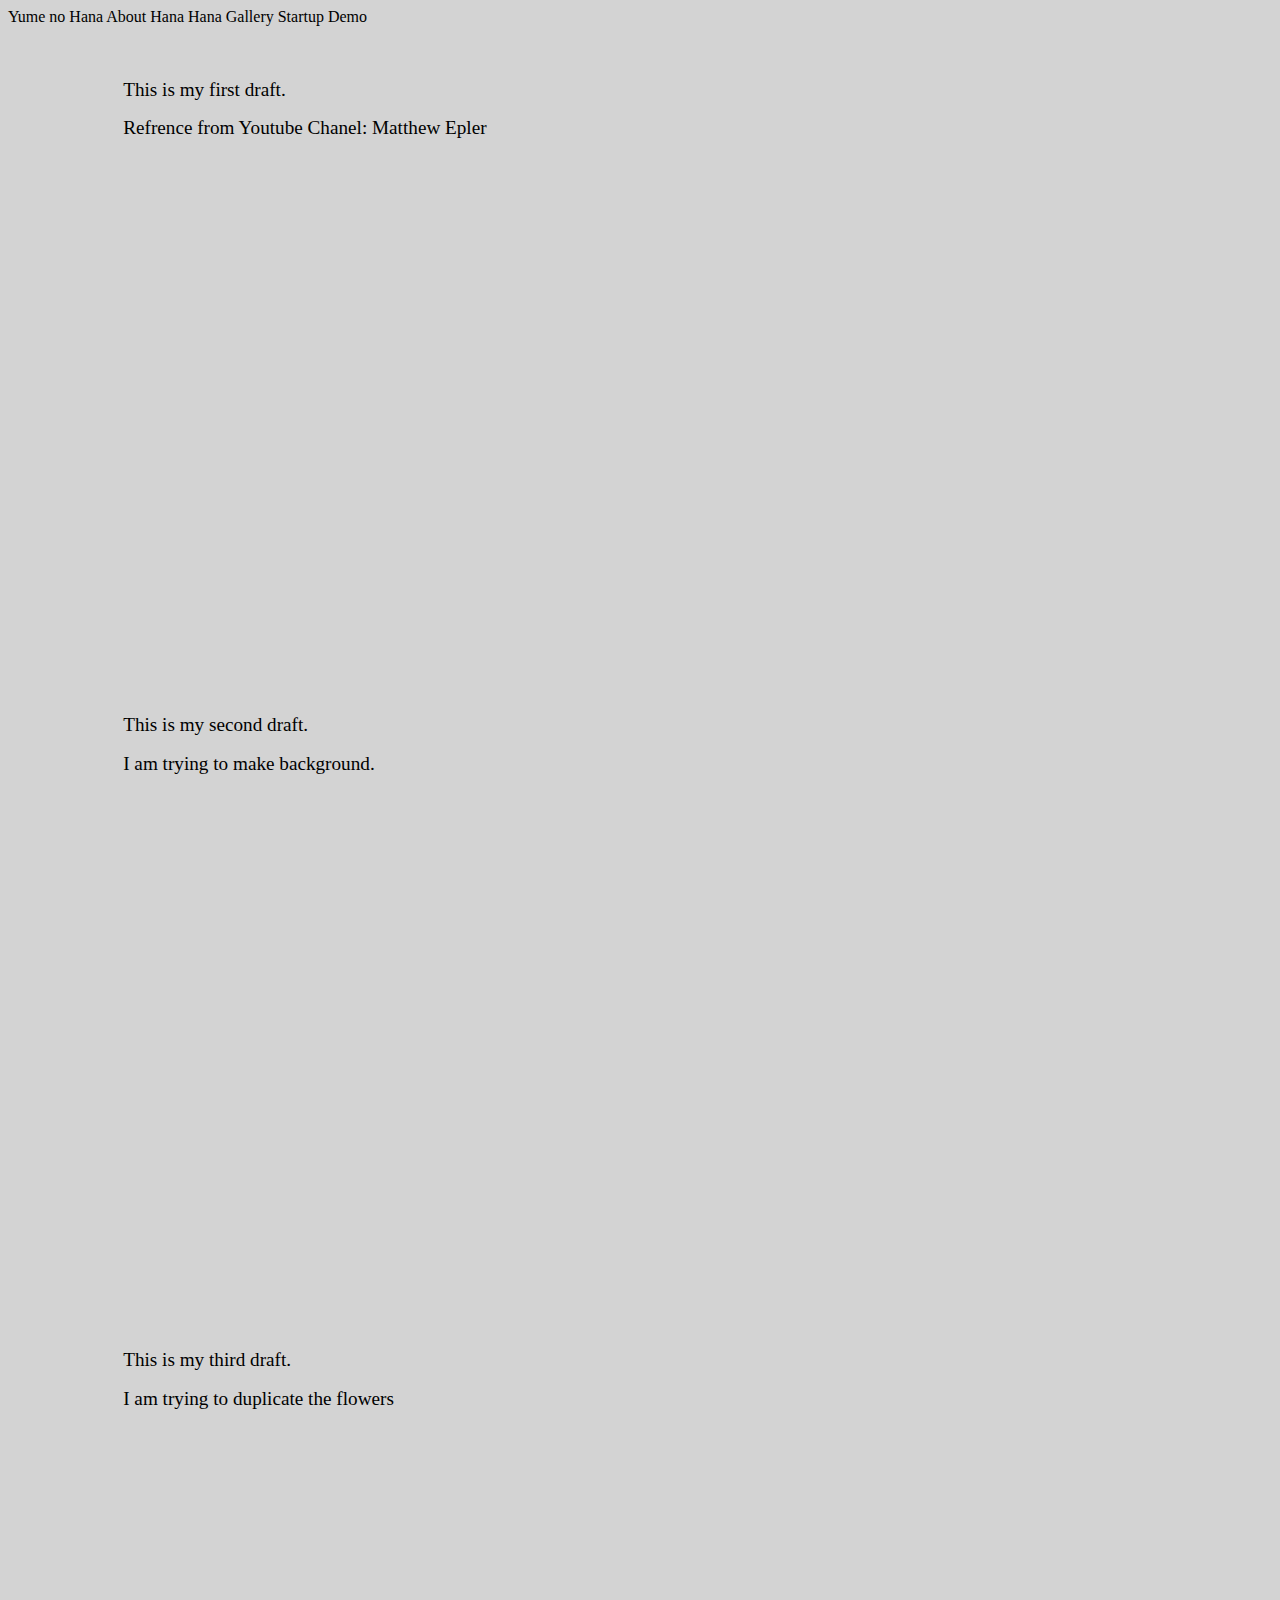
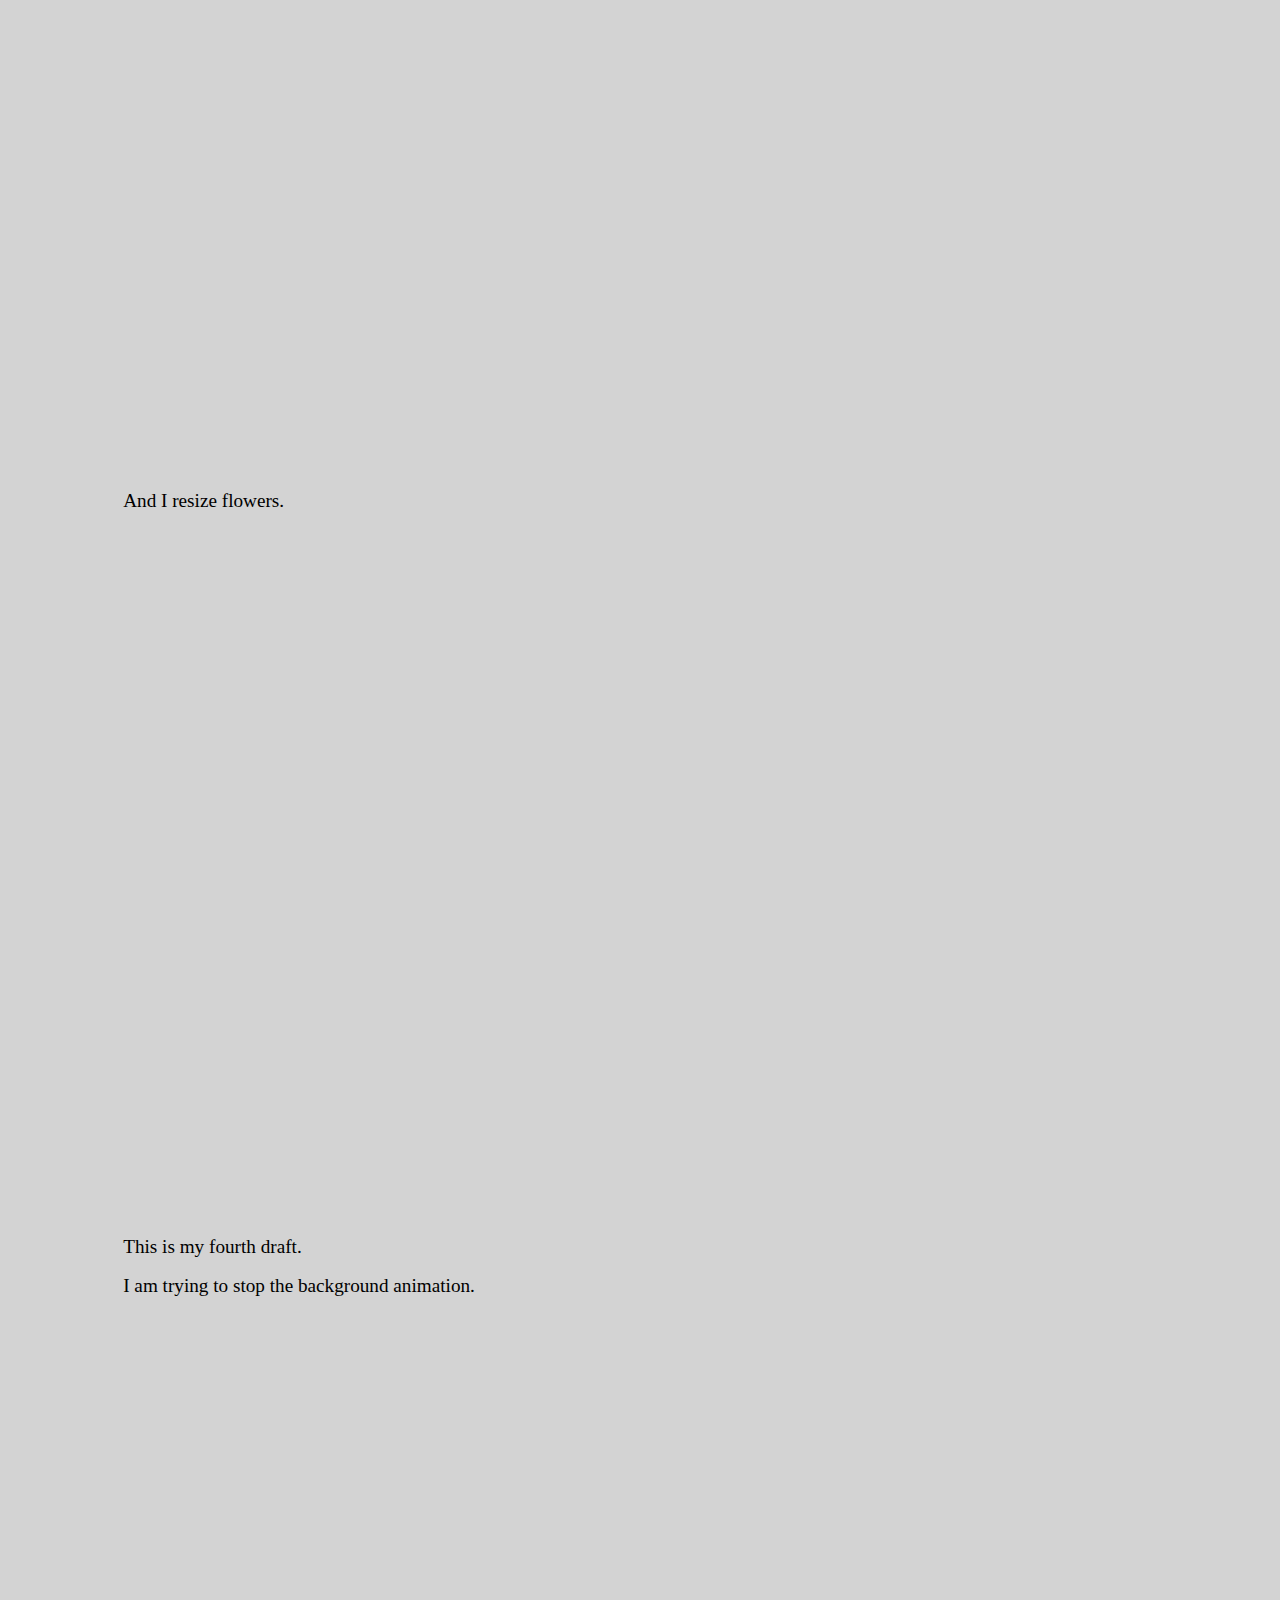
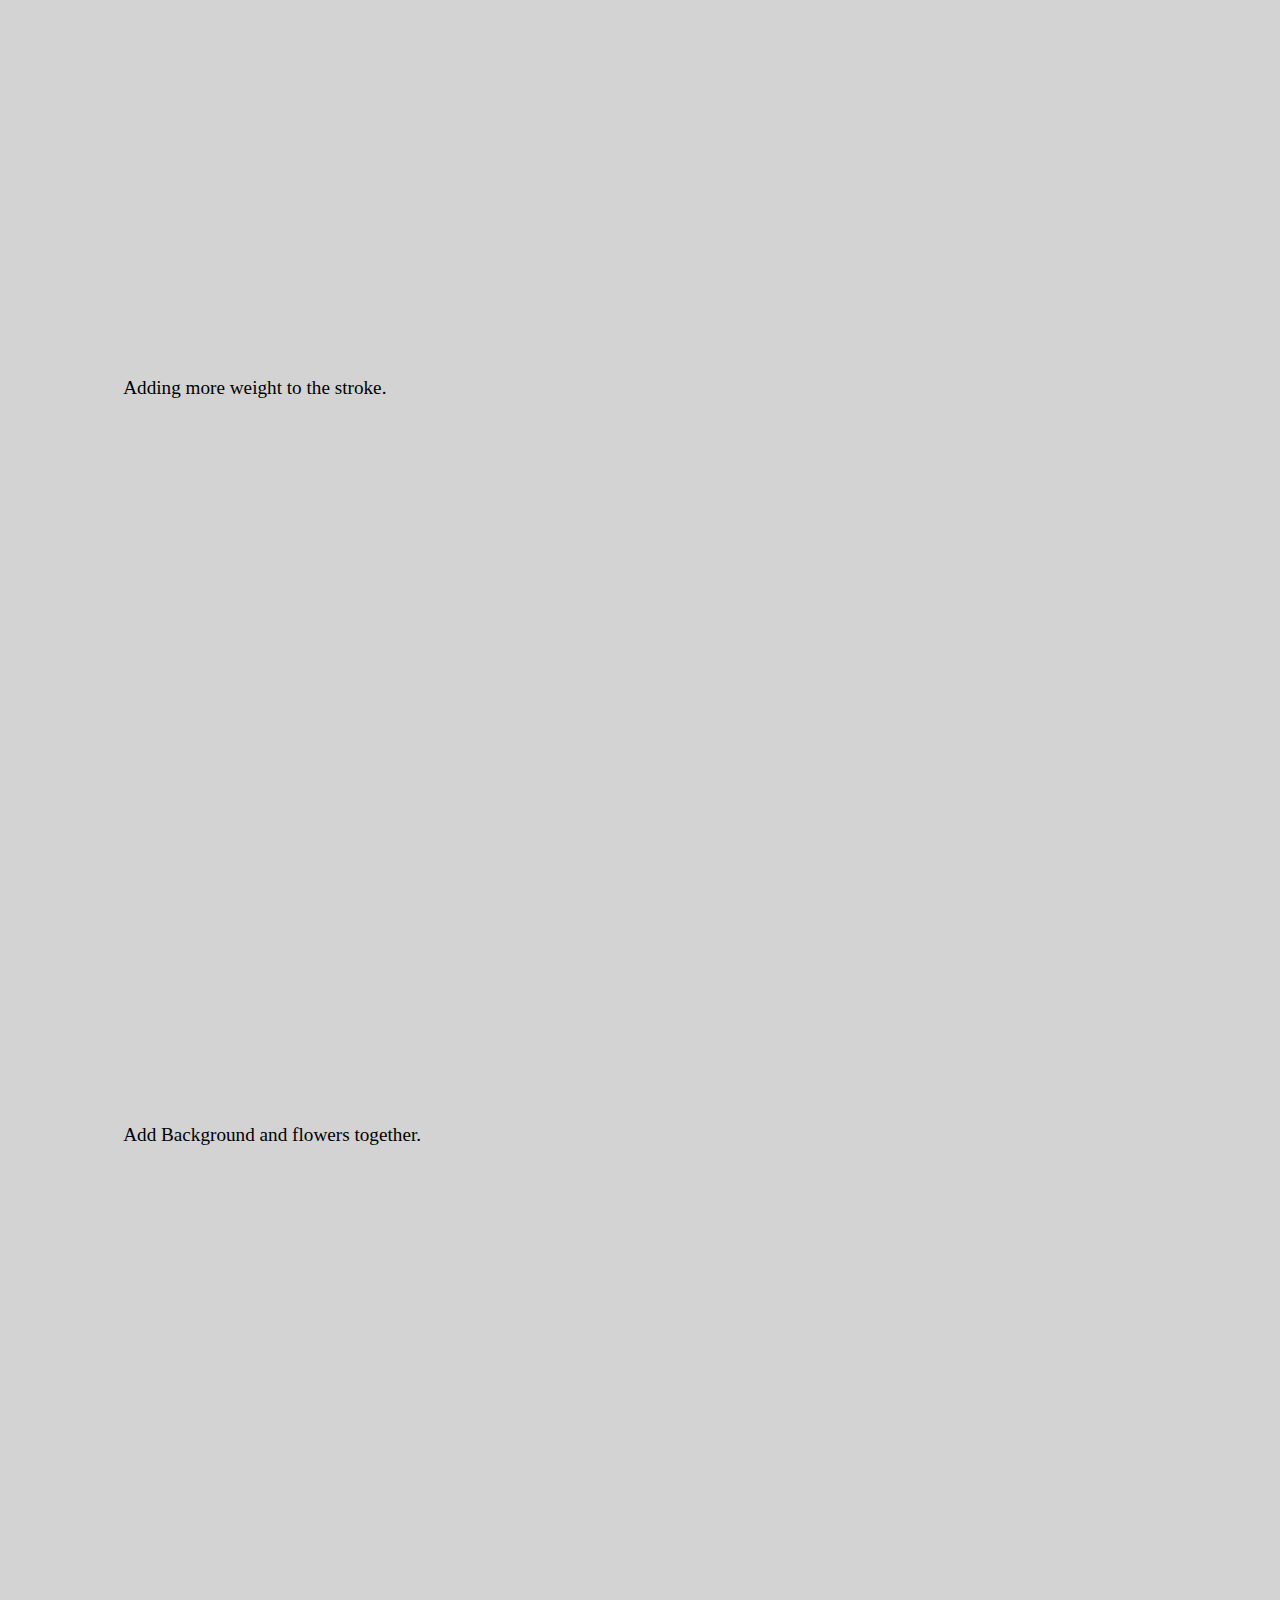
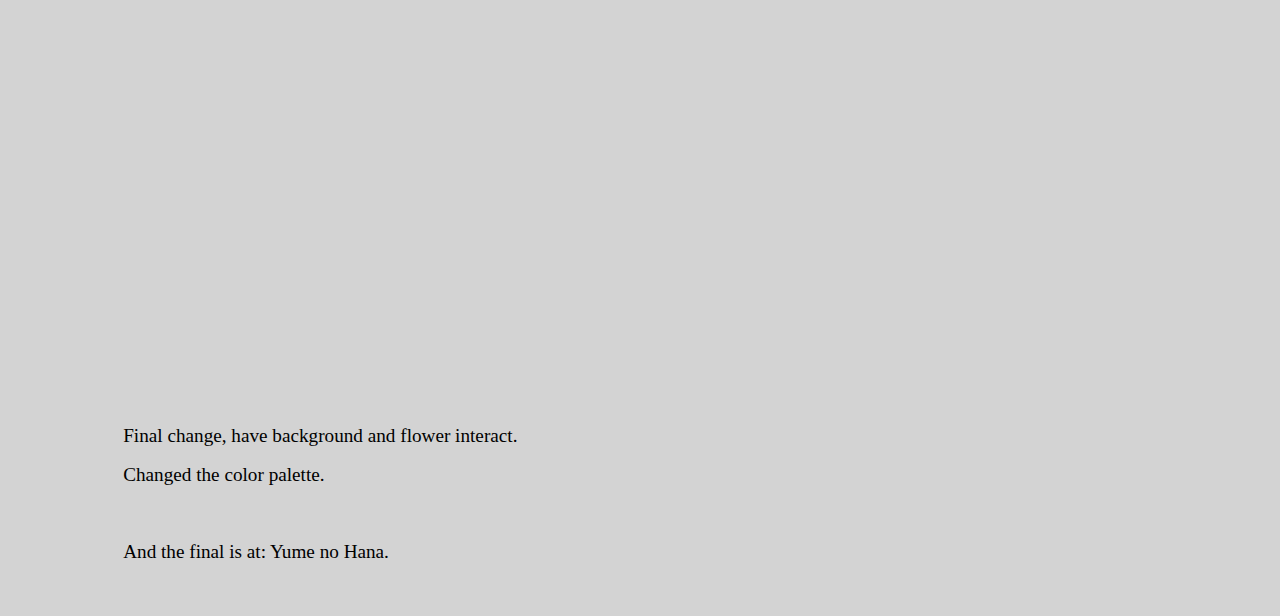
<file: menu/demo.html>
<!DOCTYPE html>
<html lang="en">

<head>
    <meta charset="UTF-8">
    <meta http-equiv="X-UA-Compatible" content="IE=edge">
    <meta name="viewport" content="width=device-width, initial-scale=1.0">
    <title>Startup Demo</title>

    <link href="../style.css" rel="stylesheet" type="text/css">
    <link href="demo.css" rel="stylesheet" type="text/css">

     <!-- add defer to tell the browser to apply javascript after page has been completely parsed -->
     <script type="text/javascript" src="./main.js" defer></script>

</head>

<body class="dotsShow">
    <div id="menu">
        <a class="acolor" href="../index.html" id="yumenoHana">Yume no Hana</a>
        <a class="acolor" href="./about.html" id="about">About Hana</a>
        <a class="acolor" href="./gallery.html" id="gallery">Hana Gallery</a>
        <a class="acolor" href="./demo.html" id="demo">Startup Demo</a>
    </div>

    <div class="rectangle1 rectangle"></div>
    <!-- <div class="rectangle2 rectangle"></div> -->
    <div class="rectangle3 rectangle"></div>
    <div class="rectangle4 rectangle"></div>

    <div class="stepByStep">
        <div class="one">
            This is my first draft.<br>
            Refrence from Youtube Chanel: <a
                href="https://www.youtube.com/watch?v=rTqvf0BkTNE&list=PLyRZnpOSgMj3K8AV2I6UldnvTj6d_Zrf0"> Matthew
                Epler </a>

            <br>
            <iframe style="width: 500px; height: 500px; overflow: hidden;" scrolling="no" frameborder="0"
                src="https://editor.p5js.org/huanj928/full/zkfQp5j_c"></iframe>
        </div>

        <div class="two">
            This is my second draft.<br>
            I am trying to make background.
            <br>
            <iframe style="width: 700px; height: 500px; overflow: hidden;" scrolling="no" frameborder="0"
                src="https://editor.p5js.org/huanj928/full/VjCuCoun-"></iframe>
        </div>

        <div class="three">
            This is my third draft.<br>
            I am trying to duplicate the flowers
            <br>
            <iframe style="width: 900px; height: 650px; overflow: hidden;" scrolling="no" frameborder="0"
                src="https://editor.p5js.org/huanj928/full/bvsyT18T_"></iframe>

            <br>
            And I resize flowers.<br>
            <iframe style="width: 900px; height: 650px; overflow: hidden;" scrolling="no" frameborder="0"
                src="https://editor.p5js.org/huanj928/full/JTUzx7aWf"></iframe>

        </div>

        <div class="four">
            This is my fourth draft.<br>
            I am trying to stop the background animation.
            <br>
            <iframe style="width: 1000px; height: 650px; overflow: hidden;" scrolling="no" frameborder="0"
                src="https://editor.p5js.org/huanj928/full/w0jhpMaQW"></iframe>

            <br>
            Adding more weight to the stroke.
            <iframe style="width: 1000px; height: 650px; overflow: hidden;" scrolling="no" frameborder="0"
                src="https://editor.p5js.org/huanj928/full/4eY5FnOBA"></iframe>
        </div>

        <div class="five">
            Add Background and flowers together.<br>
            <iframe style="width: 1000px; height: 850px; overflow: hidden;" scrolling="no" frameborder="0"
                src="https://editor.p5js.org/huanj928/full/GjbG35Ke_"></iframe>
            <br>

            Final change, have background and flower interact.<br>
            Changed the color palette.
            <br><br>
            And the final is at: <a href="../index.html"> Yume no Hana.</a> </div>
        </div>

        <div class="circle-container">
            <div class="black-circle"></div>
            <div class="white-circle"></div>
        </div>

</body>

</html>
</file>
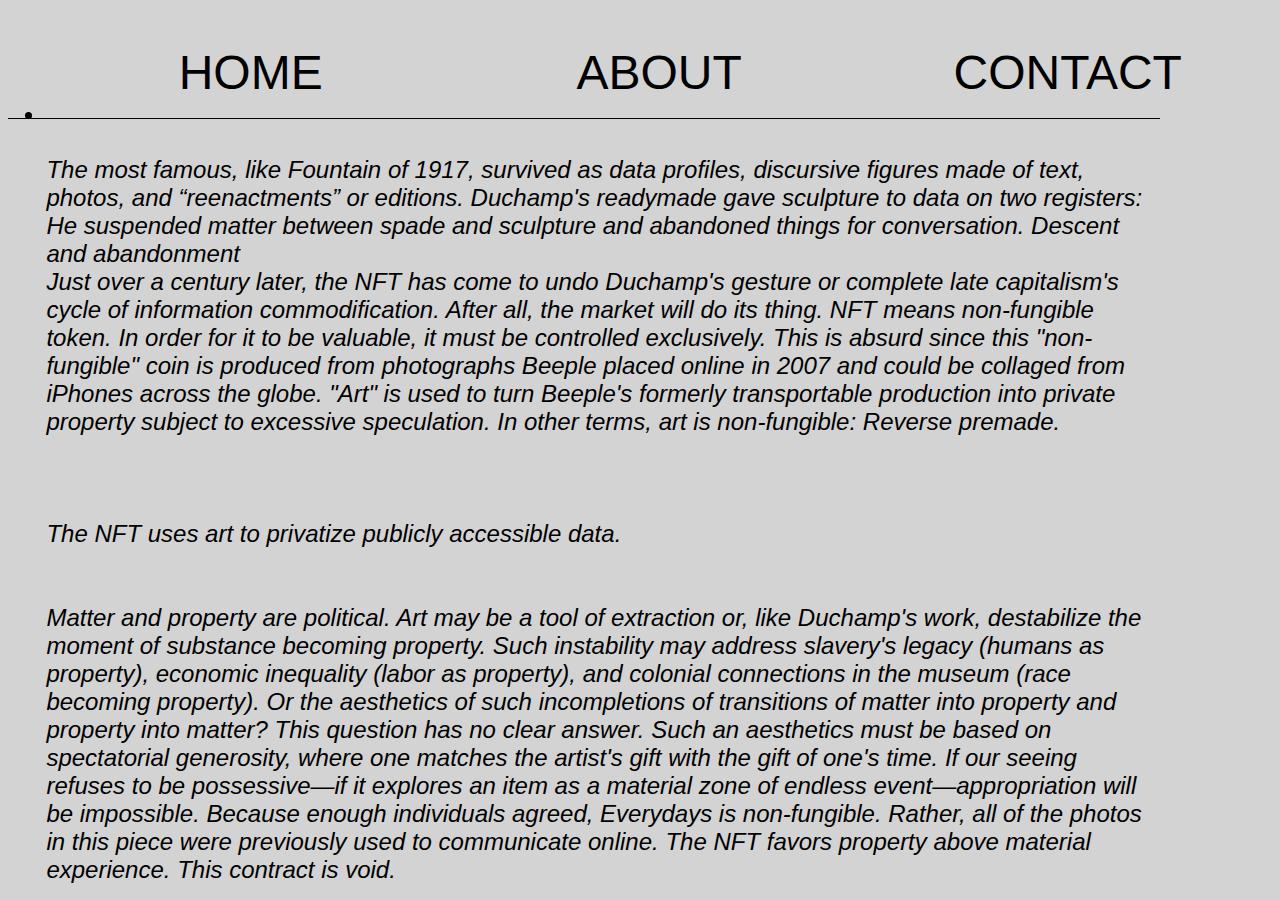
<file: week/week10.html>
<!DOCTYPE html>
<html lang="en">

<head>
    <meta charset="UTF-8">
    <meta http-equiv="X-UA-Compatible" content="IE=edge">
    <meta name="viewport" content="width=device-width, initial-scale=1.0">
    <title>a-generative-web</title>

    <link href="../style.css" rel="stylesheet" type="text/css">
    <link href="../css/w3.css" rel="stylesheet" type="text/css">
</head>

<body>
    <div class="menu">
        <a href="../index.html" id="home">HOME</a>
        <a href="../menu/about.html" id="about">ABOUT</a>
        <a href="https://www.instagram.com/real_inspirit/?hl=en" id="contact">CONTACT</a>
    </div>

    <!-- below here is going to be about my weekly content -->
    <div class="line"></div>

    <li class="quote">
        <br><br>
        The most famous, like Fountain of 1917, survived as data profiles, discursive figures made of text, photos, and
        “reenactments” or editions. Duchamp's readymade gave sculpture to data on two registers: He suspended matter
        between spade and sculpture and abandoned things for conversation. Descent and abandonment <br>
        Just over a century later, the NFT has come to undo Duchamp's gesture or complete late capitalism's cycle of
        information commodification. After all, the market will do its thing. NFT means non-fungible token. In order for
        it to be valuable, it must be controlled exclusively. This is absurd since this "non-fungible" coin is produced
        from photographs Beeple placed online in 2007 and could be collaged from iPhones across the globe. "Art" is used
        to turn Beeple's formerly transportable production into private property subject to excessive speculation. In
        other terms, art is non-fungible: Reverse premade. <br><br>
        <br><br>
        The NFT uses art to privatize publicly accessible data. <br>
        <br><br>
        Matter and property are political. Art may be a tool of extraction or, like Duchamp's work, destabilize the
        moment of substance becoming property. Such instability may address slavery's legacy (humans as property),
        economic inequality (labor as property), and colonial connections in the museum (race becoming property). Or the
        aesthetics of such incompletions of transitions of matter into property and property into matter? This question
        has no clear answer. Such an aesthetics must be based on spectatorial generosity, where one matches the artist's
        gift with the gift of one's time. If our seeing refuses to be possessive—if it explores an item as a material
        zone of endless event—appropriation will be impossible. Because enough individuals agreed, Everydays is
        non-fungible. Rather, all of the photos in this piece were previously used to communicate online. The NFT favors
        property above material experience. This contract is void.
    </li>
</body>

</html>
</file>
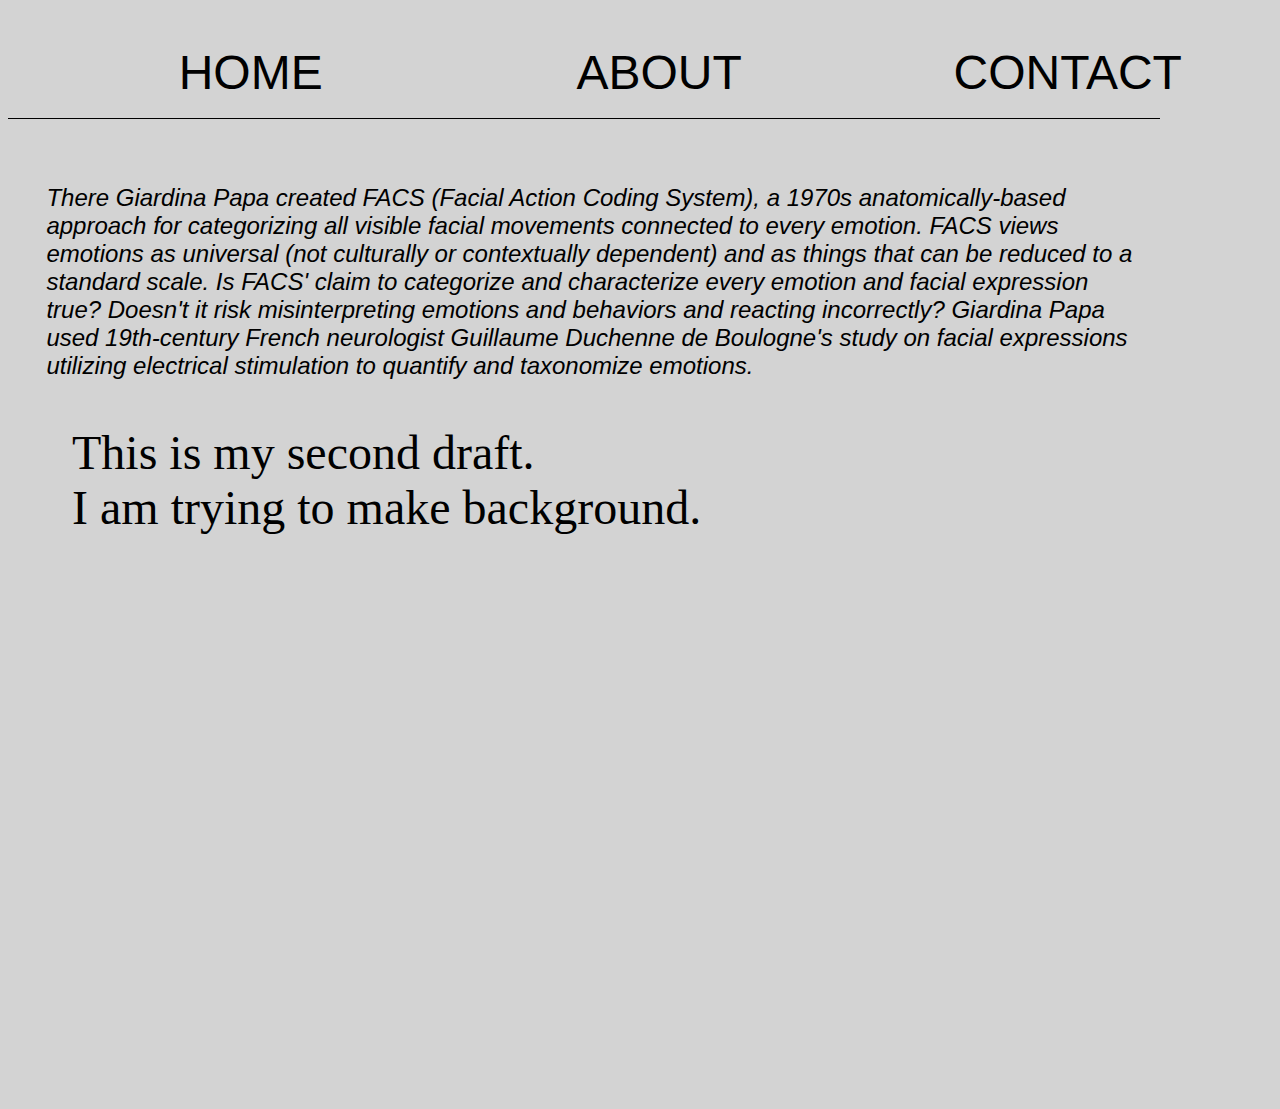
<file: week/week11.html>
<!DOCTYPE html>
<html lang="en">

<head>
    <meta charset="UTF-8">
    <meta http-equiv="X-UA-Compatible" content="IE=edge">
    <meta name="viewport" content="width=device-width, initial-scale=1.0">
    <title>a-generative-web</title>

    <link href="../style.css" rel="stylesheet" type="text/css">
    <link href="../css/w3.css" rel="stylesheet" type="text/css">
    <link href="../css/w9.css" rel="stylesheet" type="text/css">
</head>

<body>
    <div class="menu">
        <a href="../index.html" id="home">HOME</a>
        <a href="../menu/about.html" id="about">ABOUT</a>
        <a href="https://www.instagram.com/real_inspirit/?hl=en" id="contact">CONTACT</a>
    </div>

    <!-- below here is going to be about my weekly content -->
    <div class="line"></div>

    <div class="quote">
        <br> <br> <br>
        There Giardina Papa created FACS (Facial Action Coding System), a 1970s anatomically-based approach for
        categorizing all visible facial movements connected to every emotion. FACS views emotions as universal (not
        culturally or contextually dependent) and as things that can be reduced to a standard scale. Is FACS' claim to
        categorize and characterize every emotion and facial expression true? Doesn't it risk misinterpreting emotions
        and behaviors and reacting incorrectly? Giardina Papa used 19th-century French neurologist Guillaume Duchenne de
        Boulogne's study on facial expressions utilizing electrical stimulation to quantify and taxonomize emotions.
    </div>

    <div class="two">
        This is my second draft.<br>
        I am trying to make background.
        <br><br>
        <iframe style="width: 700px; height: 500px; overflow: hidden;" scrolling="no" frameborder="0"
            src="https://editor.p5js.org/huanj928/full/VjCuCoun-"></iframe>
    </div>
</body>

</html>
</file>
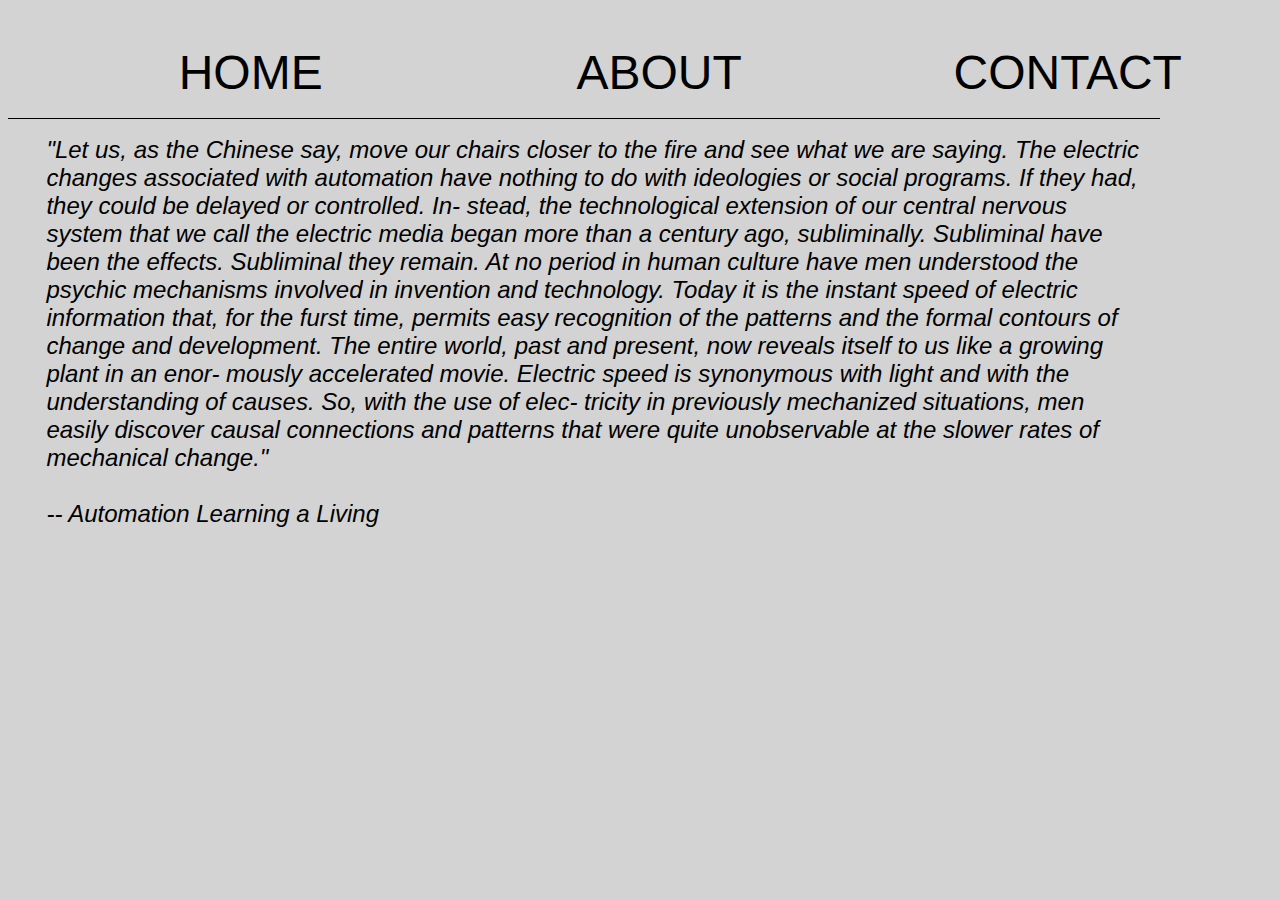
<file: week/week12.html>
<!DOCTYPE html>
<html lang="en">
<head>
    <meta charset="UTF-8">
    <meta http-equiv="X-UA-Compatible" content="IE=edge">
    <meta name="viewport" content="width=device-width, initial-scale=1.0">
    <title>a-generative-web</title>

    <link href="../style.css" rel="stylesheet" type="text/css">
    <link href="../css/w3.css" rel="stylesheet" type="text/css">
</head>
<body>
    <div class="menu">
        <a href="../index.html" id="home">HOME</a>
        <a href="../menu/about.html" id="about">ABOUT</a>
        <a href="https://www.instagram.com/real_inspirit/?hl=en" id="contact">CONTACT</a>
    </div>

    <!-- below here is going to be about my weekly content -->
    <div class="line"></div>

    <br><br>

    <div class="quote">
        "Let us, as the Chinese say, move our chairs closer to the
        fire and see what we are saying. The electric changes associated
        with automation have nothing to do with ideologies or social
        programs. If they had, they could be delayed or controlled. In-
        stead, the technological extension of our central nervous system
        that we call the electric media began more than a century ago,
        subliminally. Subliminal have been the effects. Subliminal they
        remain. At no period in human culture have men understood the
        psychic mechanisms involved in invention and technology. Today
        it is the instant speed of electric information that, for the furst
        time, permits easy recognition of the patterns and the formal
        contours of change and development. The entire world, past and
        present, now reveals itself to us like a growing plant in an enor-
        mously accelerated movie. Electric speed is synonymous with light
        and with the understanding of causes. So, with the use of elec-
        tricity in previously mechanized situations, men easily discover
        causal connections and patterns that were quite unobservable
        at the slower rates of mechanical change."

        <br><br>

        -- Automation Learning a Living
    </div>
    
</body>
</html>
</file>
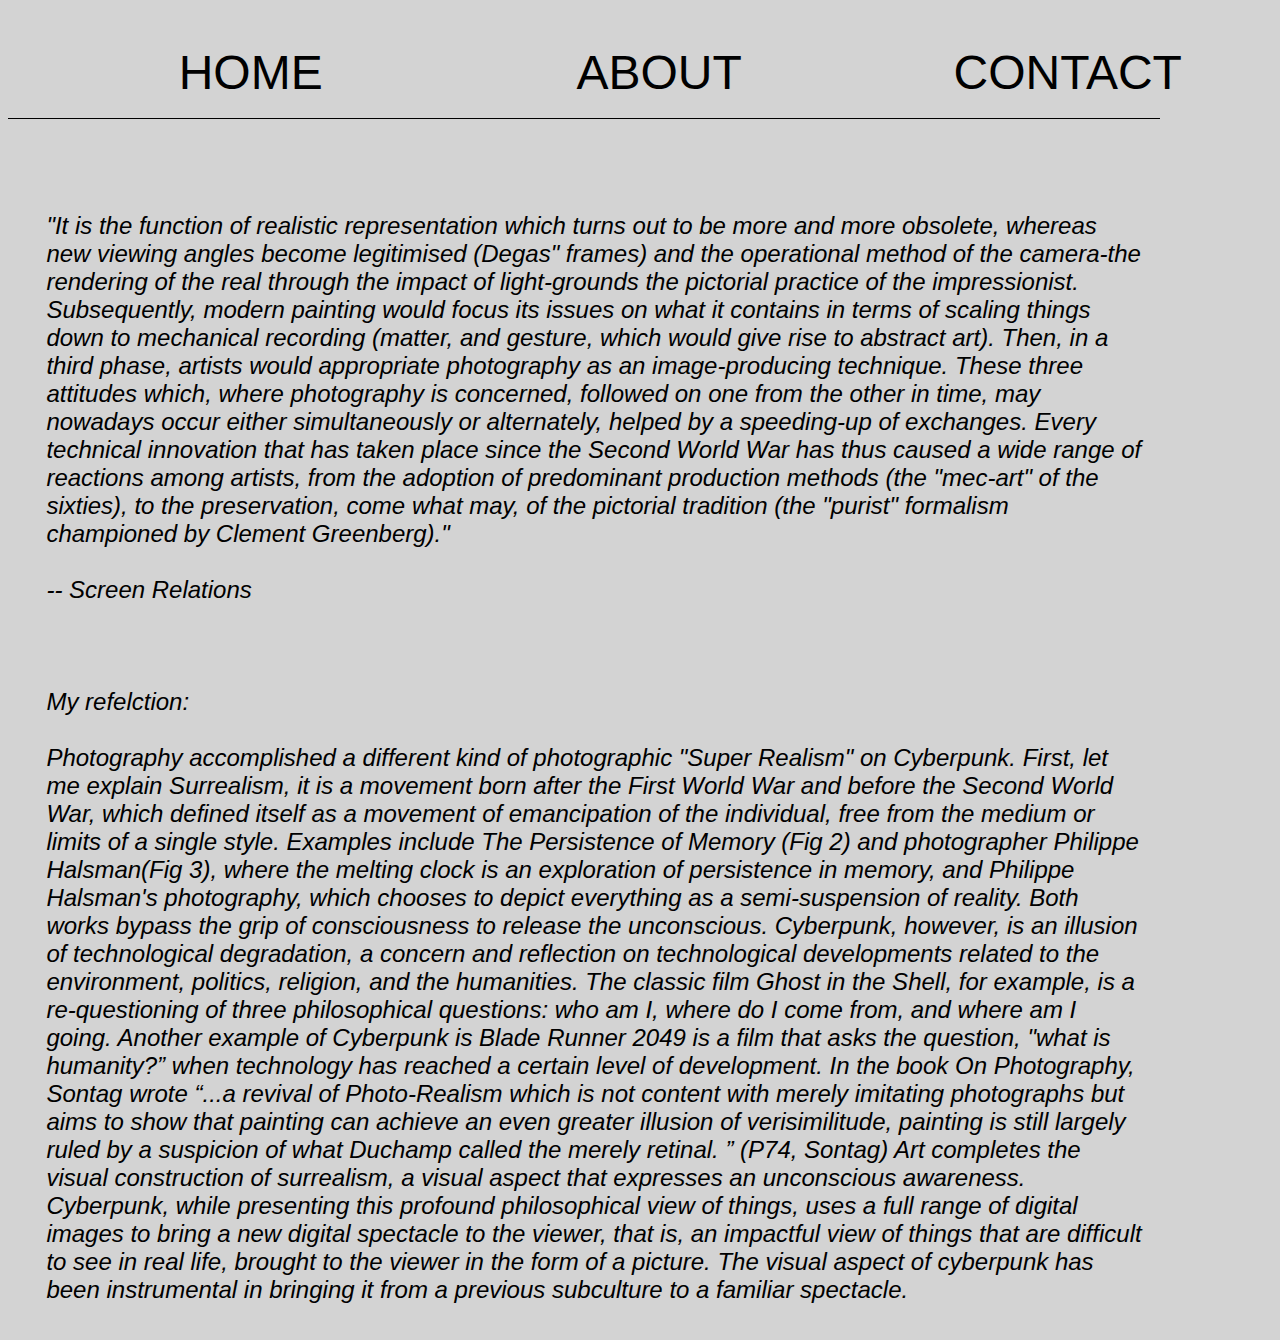
<file: week/week13.html>
<!DOCTYPE html>
<html lang="en">

<head>
    <meta charset="UTF-8">
    <meta http-equiv="X-UA-Compatible" content="IE=edge">
    <meta name="viewport" content="width=device-width, initial-scale=1.0">
    <title>a-generative-web</title>

    <link href="../style.css" rel="stylesheet" type="text/css">
    <link href="../css/w3.css" rel="stylesheet" type="text/css">
</head>

<body>
    <div class="menu">
        <a href="../index.html" id="home">HOME</a>
        <a href="../menu/about.html" id="about">ABOUT</a>
        <a href="https://www.instagram.com/real_inspirit/?hl=en" id="contact">CONTACT</a>
    </div>

    <!-- below here is going to be about my weekly content -->
    <div class="line"></div>

    <div class="quote">
        <br><br> <br><br>
        "It is the function of realistic representation which
        turns out to be more and more
        obsolete, whereas new viewing angles become legitimised (Degas"
        frames) and the operational method of the camera-the rendering of
        the real through the impact of light-grounds the pictorial practice of
        the impressionist. Subsequently, modern painting would focus its
        issues on what it contains in terms of scaling things down to
        mechanical recording (matter, and gesture, which would give rise to
        abstract art). Then, in a third phase, artists would appropriate
        photography as an image-producing technique. These three attitudes
        which, where photography is concerned, followed on one from the
        other in time,
        may nowadays occur either simultaneously or
        alternately, helped by a speeding-up of exchanges. Every technical
        innovation that has taken place since the Second World War has thus
        caused a wide range of reactions among artists, from the adoption of
        predominant production methods (the "mec-art" of the sixties), to the
        preservation, come what may, of the pictorial tradition (the
        "purist"
        formalism championed by Clement Greenberg)."
        <br><br>
        -- Screen Relations
        <br><br> <br><br>

        My refelction:
        <br><br>
        
        Photography accomplished a different kind of photographic "Super Realism" on Cyberpunk. First, let me explain
        Surrealism, it is a movement born after the First World War and before the Second World War, which defined
        itself as a movement of emancipation of the individual, free from the medium or limits of a single style.
        Examples include The Persistence of Memory (Fig 2) and photographer Philippe Halsman(Fig 3), where the melting
        clock is an exploration of persistence in memory, and Philippe Halsman's photography, which chooses to depict
        everything as a semi-suspension of reality. Both works bypass the grip of consciousness to release the
        unconscious. Cyberpunk, however, is an illusion of technological degradation, a concern and reflection on
        technological developments related to the environment, politics, religion, and the humanities. The classic film
        Ghost in the Shell, for example, is a re-questioning of three philosophical questions: who am I, where do I come
        from, and where am I going. Another example of Cyberpunk is Blade Runner 2049 is a film that asks the question,
        "what is humanity?” when technology has reached a certain level of development. In the book On Photography,
        Sontag wrote “...a revival of Photo-Realism which is not content with merely imitating photographs but aims to
        show that painting can achieve an even greater illusion of verisimilitude, painting is still largely ruled by a
        suspicion of what Duchamp called the merely retinal. ” (P74, Sontag) Art completes the visual construction of
        surrealism, a visual aspect that expresses an unconscious awareness. Cyberpunk, while presenting this profound
        philosophical view of things, uses a full range of digital images to bring a new digital spectacle to the
        viewer, that is, an impactful view of things that are difficult to see in real life, brought to the viewer in
        the form of a picture. The visual aspect of cyberpunk has been instrumental in bringing it from a previous
        subculture to a familiar spectacle.
        
        <br><br>
    </div>

</body>

</html>
</file>
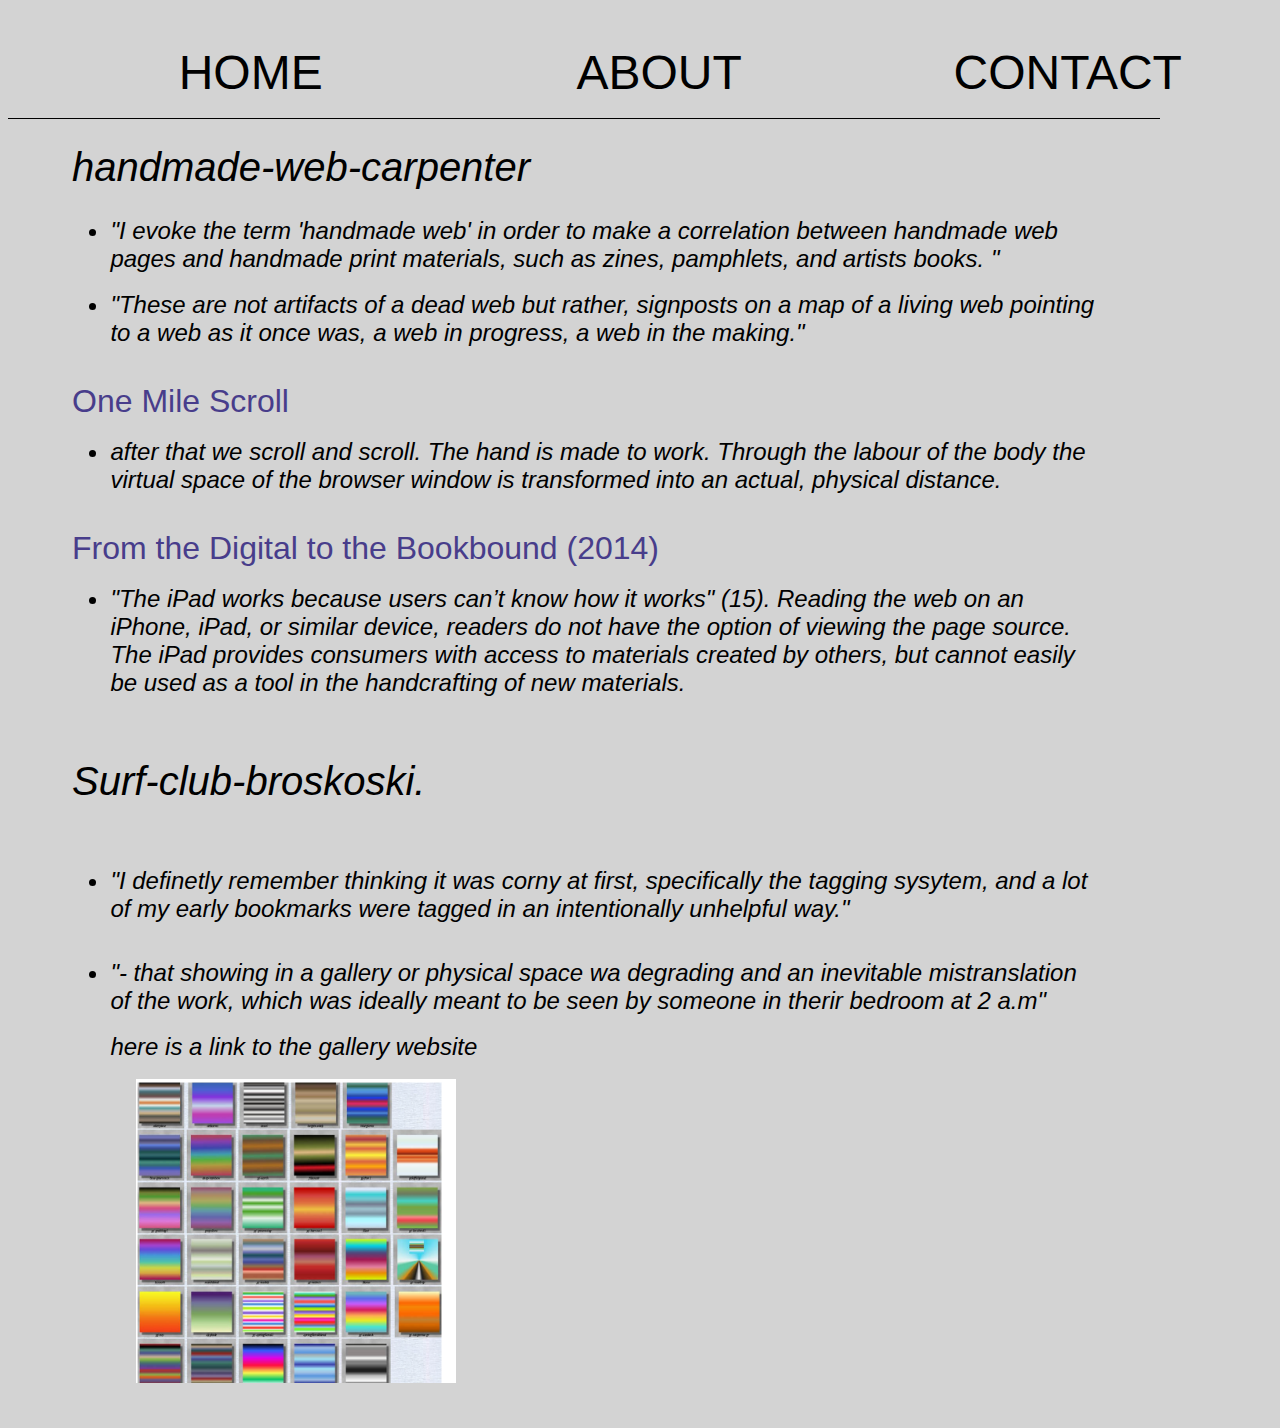
<file: week/week2.html>
<!DOCTYPE html>
<html lang="en">

<head>
    <meta charset="UTF-8">
    <meta http-equiv="X-UA-Compatible" content="IE=edge">
    <meta name="viewport" content="width=device-width, initial-scale=1.0">
    <title>a-generative-web</title>

    <link href="../style.css" rel="stylesheet" type="text/css">
    <link href="../css/w3.css" rel="stylesheet" type="text/css">
</head>

<body>
    <div class="menu">
        <a href="../index.html" id="home">HOME</a>
        <a href="../menu/about.html" id="about">ABOUT</a>
        <a href="https://www.instagram.com/real_inspirit/?hl=en" id="contact">CONTACT</a>
    </div>

    <!-- below here is going to be about my weekly content -->
    <div class="line"></div>

    <div class="reading">
        <br>
        <h1>handmade-web-carpenter</h1>
        <li class="quote"> "I evoke the term 'handmade web' in order to make a correlation between handmade web pages and handmade
            print materials, such as zines, pamphlets, and artists books. " </li>

        <br>

        <li class="quote">"These are not artifacts of a dead web but rather, signposts on a map of a living web pointing to a web as
            it once was, a web in progress, a web in the making." </li>
        <br><br>
        <a href="https://eatock.com/2008/one-mile-scroll/" id="title">One Mile Scroll </a>
        <br><br>
        <li class="quote">after that we scroll and scroll. The hand is made to work. Through the labour of the body the
            virtual space of the browser window is transformed into an actual, physical distance. </li>

        <br><br>
        <a id="title">From the Digital to the Bookbound (2014) </a>
        <br><br>
        <li class="quote">"The iPad works because users can’t know how it works" (15). Reading the web on an iPhone,
            iPad, or similar device, readers do not have the option of viewing the page source. The iPad provides
            consumers with access to materials created by others, but cannot easily be used as a tool in the
            handcrafting of new materials. </li>

        <br><br>
        <h1>Surf-club-broskoski.</h1>
        <br><br>
       <li class="quote"> "I definetly remember thinking it was corny at first, specifically the tagging sysytem, and a lot of my early
        bookmarks were tagged in an intentionally unhelpful way."</li>

        <br><br>

        <li class="quote">"- that showing in a gallery or physical space wa degrading and an inevitable mistranslation of the work, which was ideally meant to be seen by someone in therir bedroom at 2 a.m"</li>
        <br><a href="http://archive.rhizome.org/artbase/53981/nastynets.com/indexc725.html?p=645" class="quote">here is a link to the gallery website</a>
        <br><br>
        <img class="img4" src="../images/4.png">

    </div>
</body>

</html>
</file>
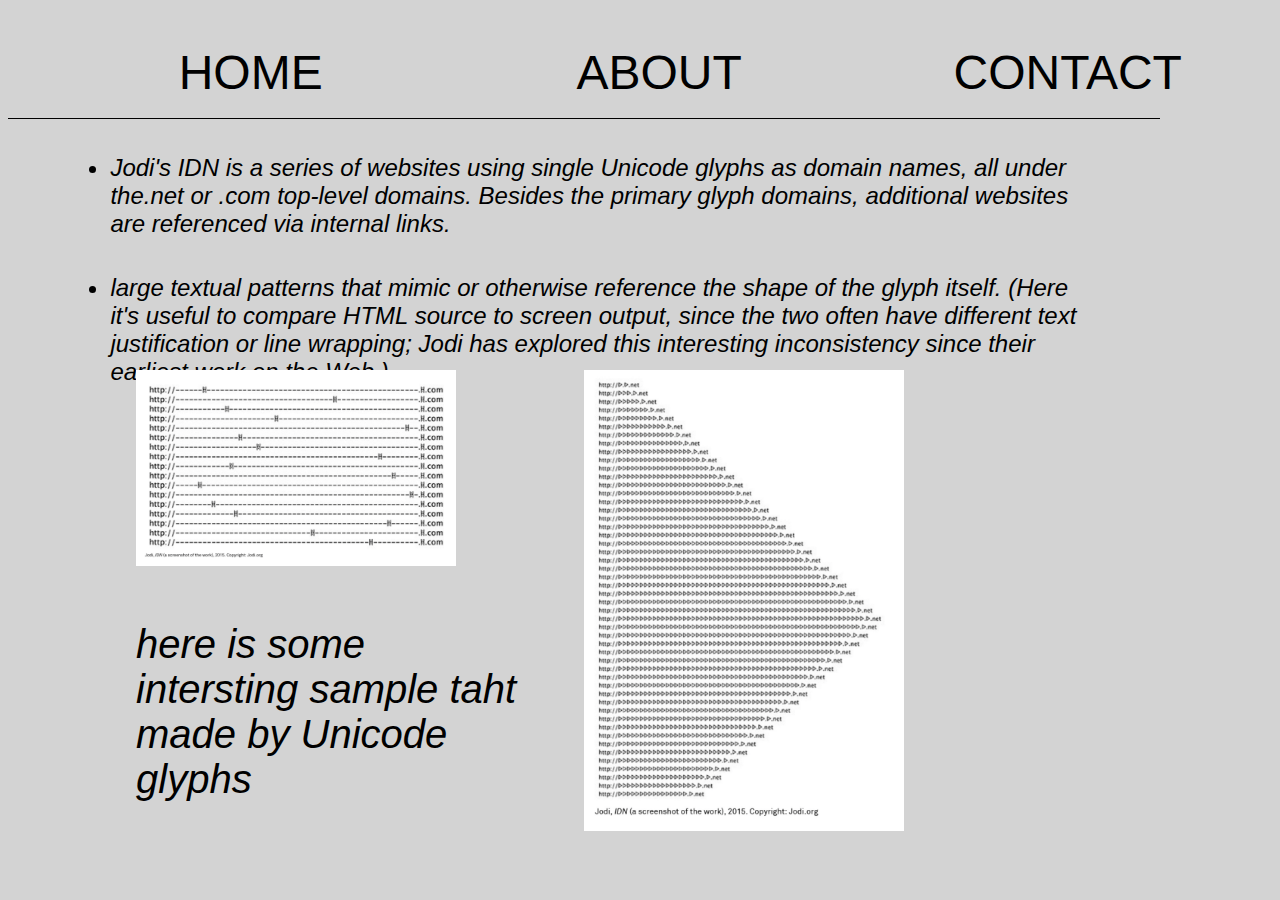
<file: week/week3.html>
<!DOCTYPE html>
<html lang="en">

<head>
    <meta charset="UTF-8">
    <meta http-equiv="X-UA-Compatible" content="IE=edge">
    <meta name="viewport" content="width=device-width, initial-scale=1.0">
    <title>a-generative-web</title>

    <link href="../style.css" rel="stylesheet" type="text/css">
    <link href="../css/w3.css" rel="stylesheet" type="text/css">
</head>

<body>
    <div class="menu">
        <a href="../index.html" id="home">HOME</a>
        <a href="../menu/about.html" id="about">ABOUT</a>
        <a href="https://www.instagram.com/real_inspirit/?hl=en" id="contact">CONTACT</a>
    </div>

    <!-- below here is going to be about my weekly content -->
    <div class="line"></div>

    <div class="reading">
        <br>
        <img class="img5" src="../images/5.png">
        <img class="img6" src="../images/6.png">
        <br><br>
        <li class="quote">Jodi's IDN is a series of websites using single <a href="http://unicode.org/charts/"
                class="hhover"> Unicode glyphs </a> as domain names, all under the.net or .com top-level domains.
            Besides the primary glyph domains, additional websites are referenced via internal links.</li>

        <br> <br>
        <li class="quote">large textual patterns that mimic or otherwise reference the shape of the glyph itself. (Here
            it's useful to compare HTML source to screen output, since the two often have different text justification
            or line wrapping; Jodi has explored this interesting inconsistency since their earliest work on the Web.)
        </li>
        <br><br>

        <h1 class="here">here is some intersting sample taht made by Unicode glyphs</h1>

    </div>

</body>

</html>
</file>
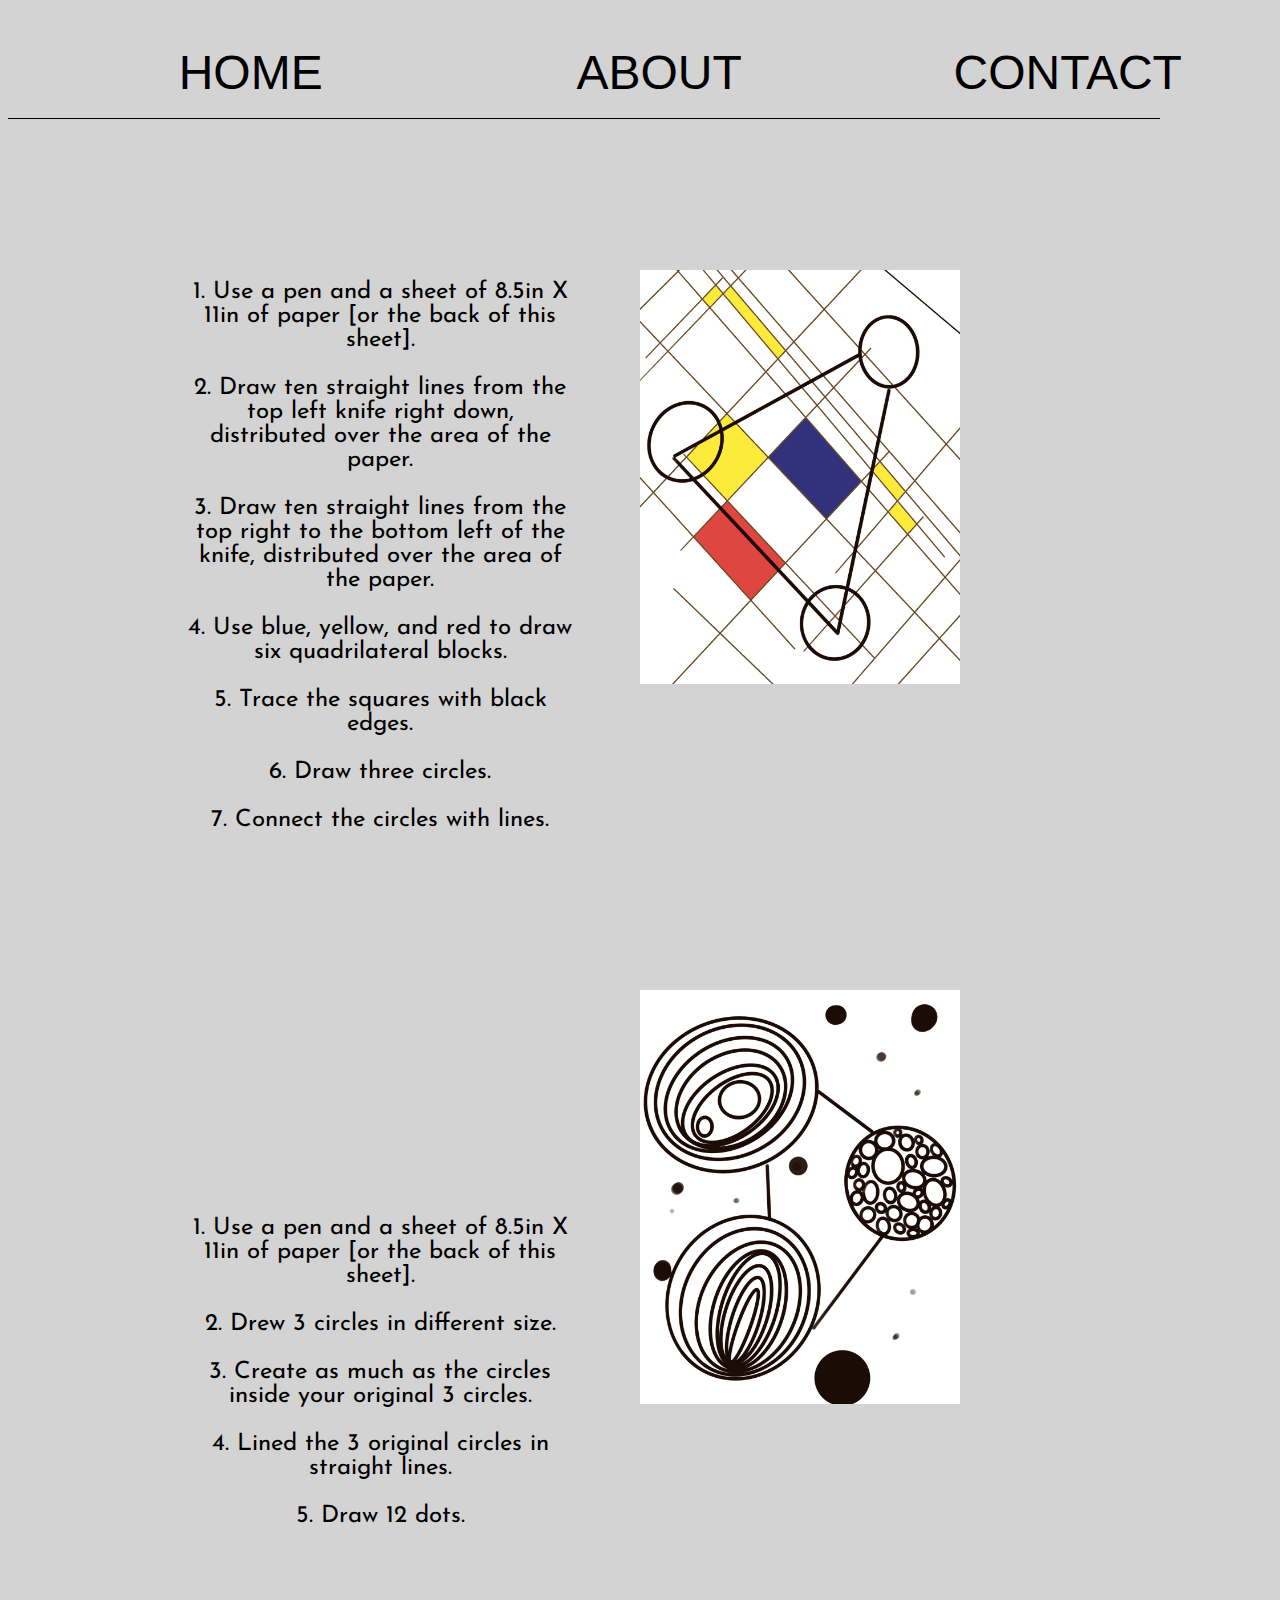
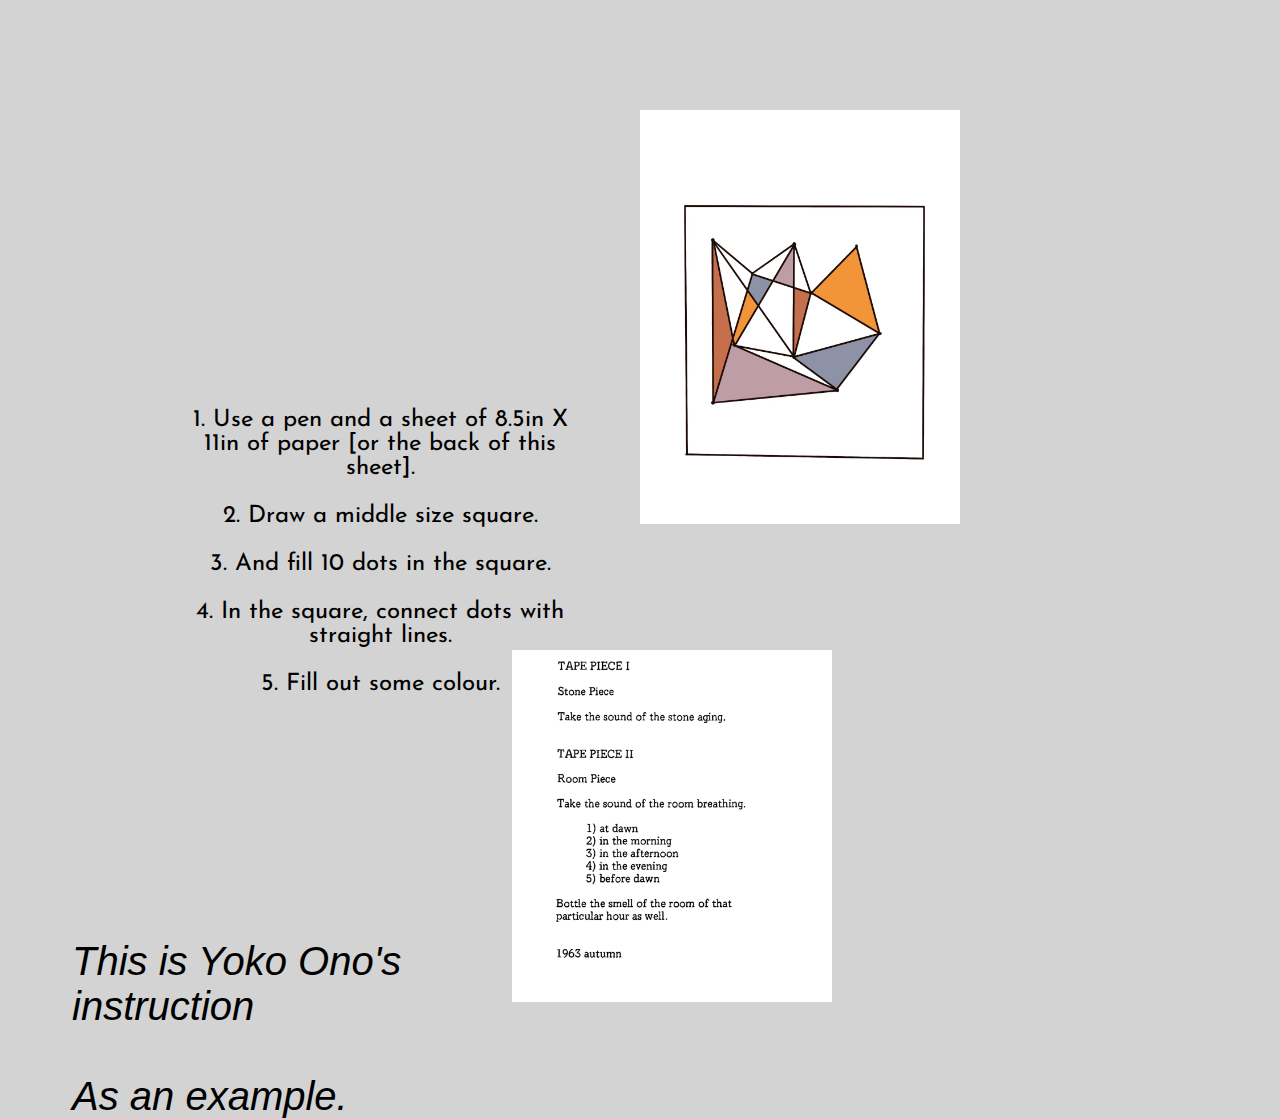
<file: week/week4.html>
<!DOCTYPE html>
<html lang="en">

<head>
    <meta charset="UTF-8">
    <meta http-equiv="X-UA-Compatible" content="IE=edge">
    <meta name="viewport" content="width=device-width, initial-scale=1.0">
    <title>week3</title>
    <link href="../css/w3.css" rel="stylesheet" type="text/css">
    <link href="../style.css" rel="stylesheet" type="text/css">
</head>

<body>

    <div class="menu">
        <a href="../index.html" id="home">HOME</a>
        <a href="../menu/about.html" id="about">ABOUT</a>
        <a href="https://www.instagram.com/real_inspirit/?hl=en" id="contact">CONTACT</a>
    </div>

    <!-- below here is going to be about my weekly content -->
    <div class="line"></div>

    <div class="table">
        1. Use a pen and a sheet of 8.5in X 11in of paper [or the back of this sheet].
        <br><br>
        2. Draw ten straight lines from the top left knife right down, distributed over the area of the paper.
        <br><br>
        3. Draw ten straight lines from the top right to the bottom left of the knife, distributed over the area of the
        paper.
        <br><br>
        4. Use blue, yellow, and red to draw six quadrilateral blocks.
        <br><br>
        5. Trace the squares with black edges.
        <br><br>
        6. Draw three circles.
        <br><br>
        7. Connect the circles with lines.
        <br><br>
    </div>

    <img class="img1" src="../images/1.jpg">

    <div class="table2">
        1. Use a pen and a sheet of 8.5in X 11in of paper [or the back of this sheet].
        <br><br>
        2. Drew 3 circles in different size.
        <br><br>
        3. Create as much as the circles inside your original 3 circles.
        <br><br>
        4. Lined the 3 original circles in straight lines.
        <br><br>
        5. Draw 12 dots.
        <br><br>
        <br><br><br><br>
    </div>

    <img class="img2" src="../images/2.jpg">

    <div class="table3">
        1. Use a pen and a sheet of 8.5in X 11in of paper [or the back of this sheet].
        <br><br>
2. Draw a middle size square.
<br><br>
3. And fill 10 dots in the square.
<br><br>
4. In the square, connect dots with straight lines.
<br><br>
5. Fill out some colour.

    </div>

    <img class="img3" src="../images/3.jpg">

    <br><br>

    <img class="img7" src="../images/7.png">
    <h1 class="here2">This is Yoko Ono's instruction
    <br> <br>
As an example.
</h1>
</body>

</html>
</file>
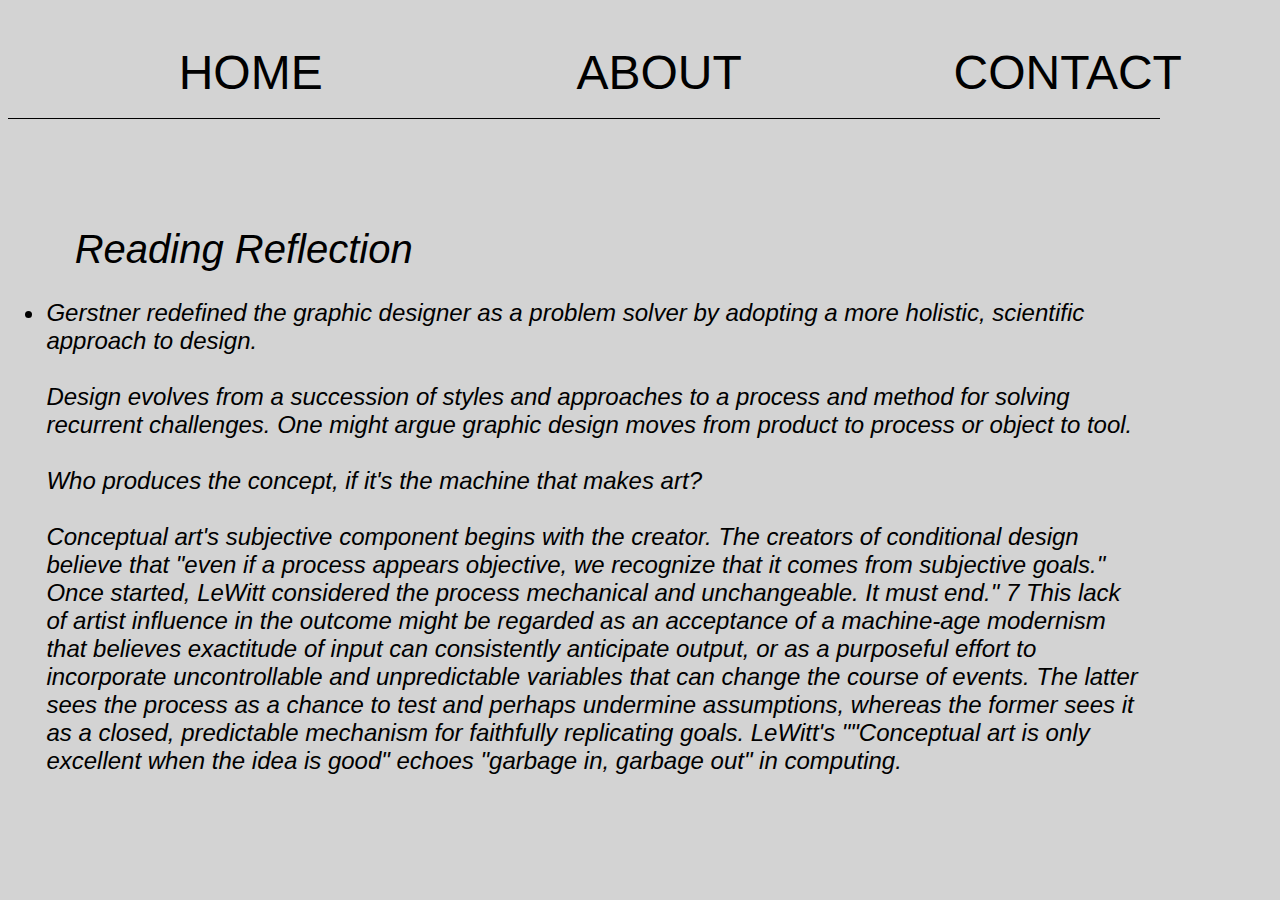
<file: week/week6.html>
<!DOCTYPE html>
<html lang="en">

<head>
    <meta charset="UTF-8">
    <meta http-equiv="X-UA-Compatible" content="IE=edge">
    <meta name="viewport" content="width=device-width, initial-scale=1.0">
    <title>a-generative-web</title>

    <link href="../style.css" rel="stylesheet" type="text/css">
    <link href="../css/w4.css" rel="stylesheet" type="text/css">
</head>

<body>
    <div class="menu">
        <a href="../index.html" id="home">HOME</a>
        <a href="../menu/about.html" id="about">ABOUT</a>
        <a href="https://www.instagram.com/real_inspirit/?hl=en" id="contact">CONTACT</a>
    </div>

    <!-- below here is going to be about my weekly content -->
    <div class="line"></div>

    <br>

    <h1>&nbsp &nbsp &nbsp Reading Reflection</h1>

    <li class="quote">
        Gerstner redefined the graphic designer as a problem solver by adopting a more holistic, scientific approach to
        design. <br><br>
        Design evolves from a succession of styles and approaches to a process and method for solving recurrent
        challenges. One might argue graphic design moves from product to process or object to tool. <br><br>
        Who produces the concept, if it's the machine that makes art? <br><br>
        Conceptual art's subjective component begins with the creator. The creators of conditional design believe that
        "even if a process appears objective, we recognize that it comes from subjective goals." Once started, LeWitt
        considered the process mechanical and unchangeable. It must end." 7 This lack of artist influence in the outcome
        might be regarded as an acceptance of a machine-age modernism that believes exactitude of input can consistently
        anticipate output, or as a purposeful effort to incorporate uncontrollable and unpredictable variables that can
        change the course of events. The latter sees the process as a chance to test and perhaps undermine assumptions,
        whereas the former sees it as a closed, predictable mechanism for faithfully replicating goals. LeWitt's
        ""Conceptual art is only excellent when the idea is good" echoes "garbage in, garbage out" in computing.

        <br><br>
    </li>

</body>

</html>
</file>
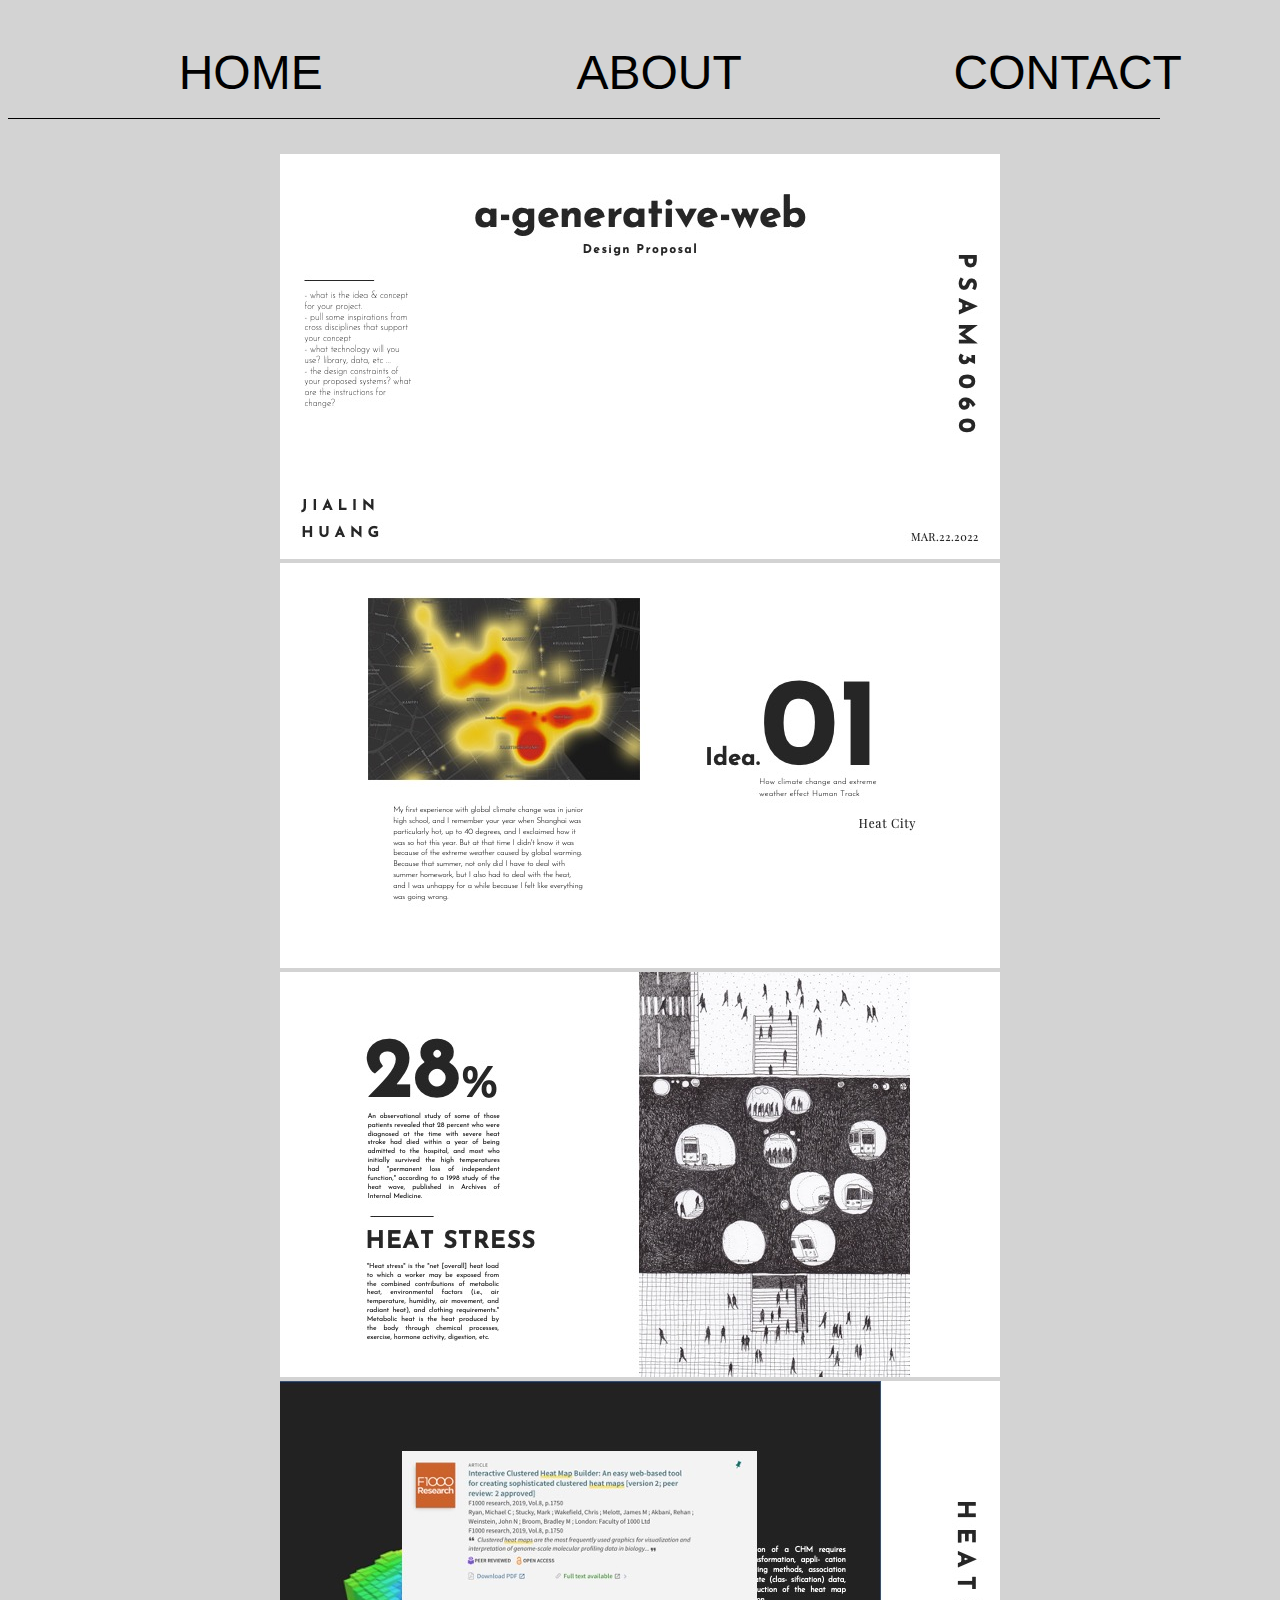
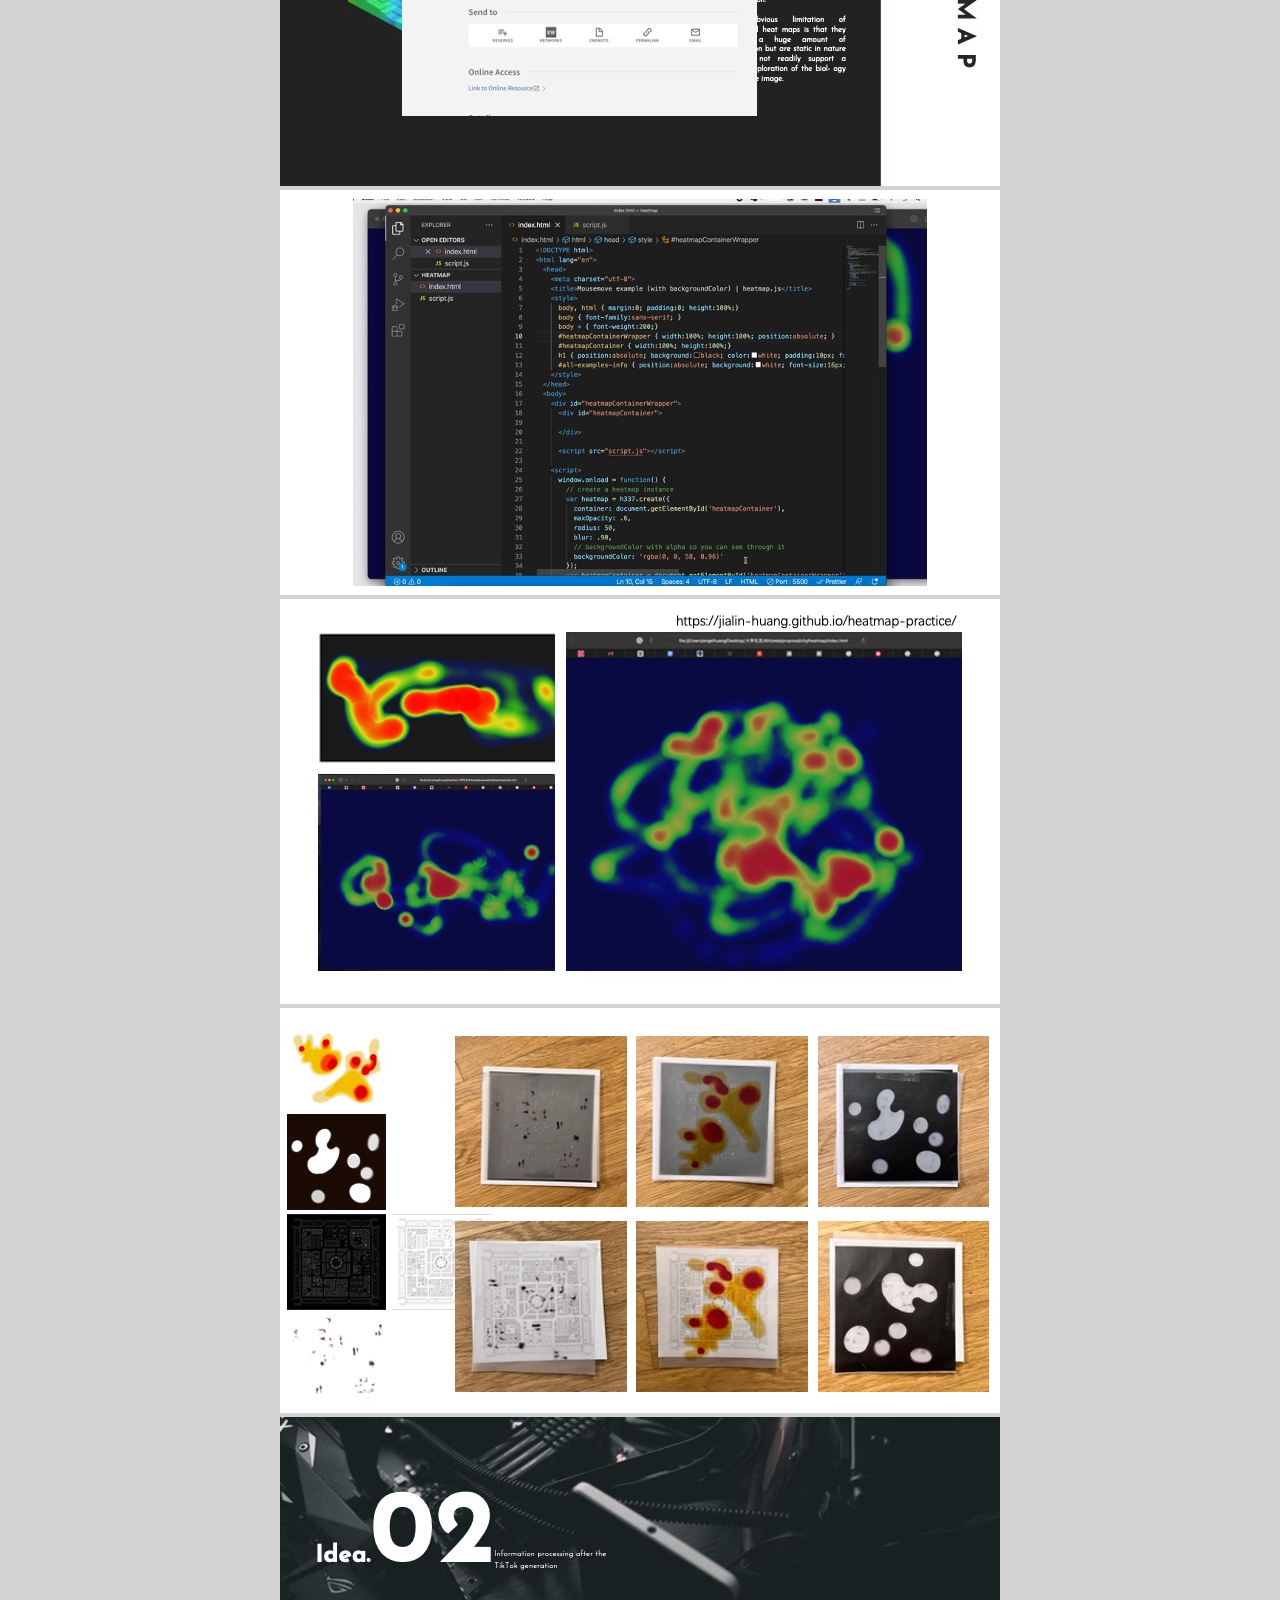
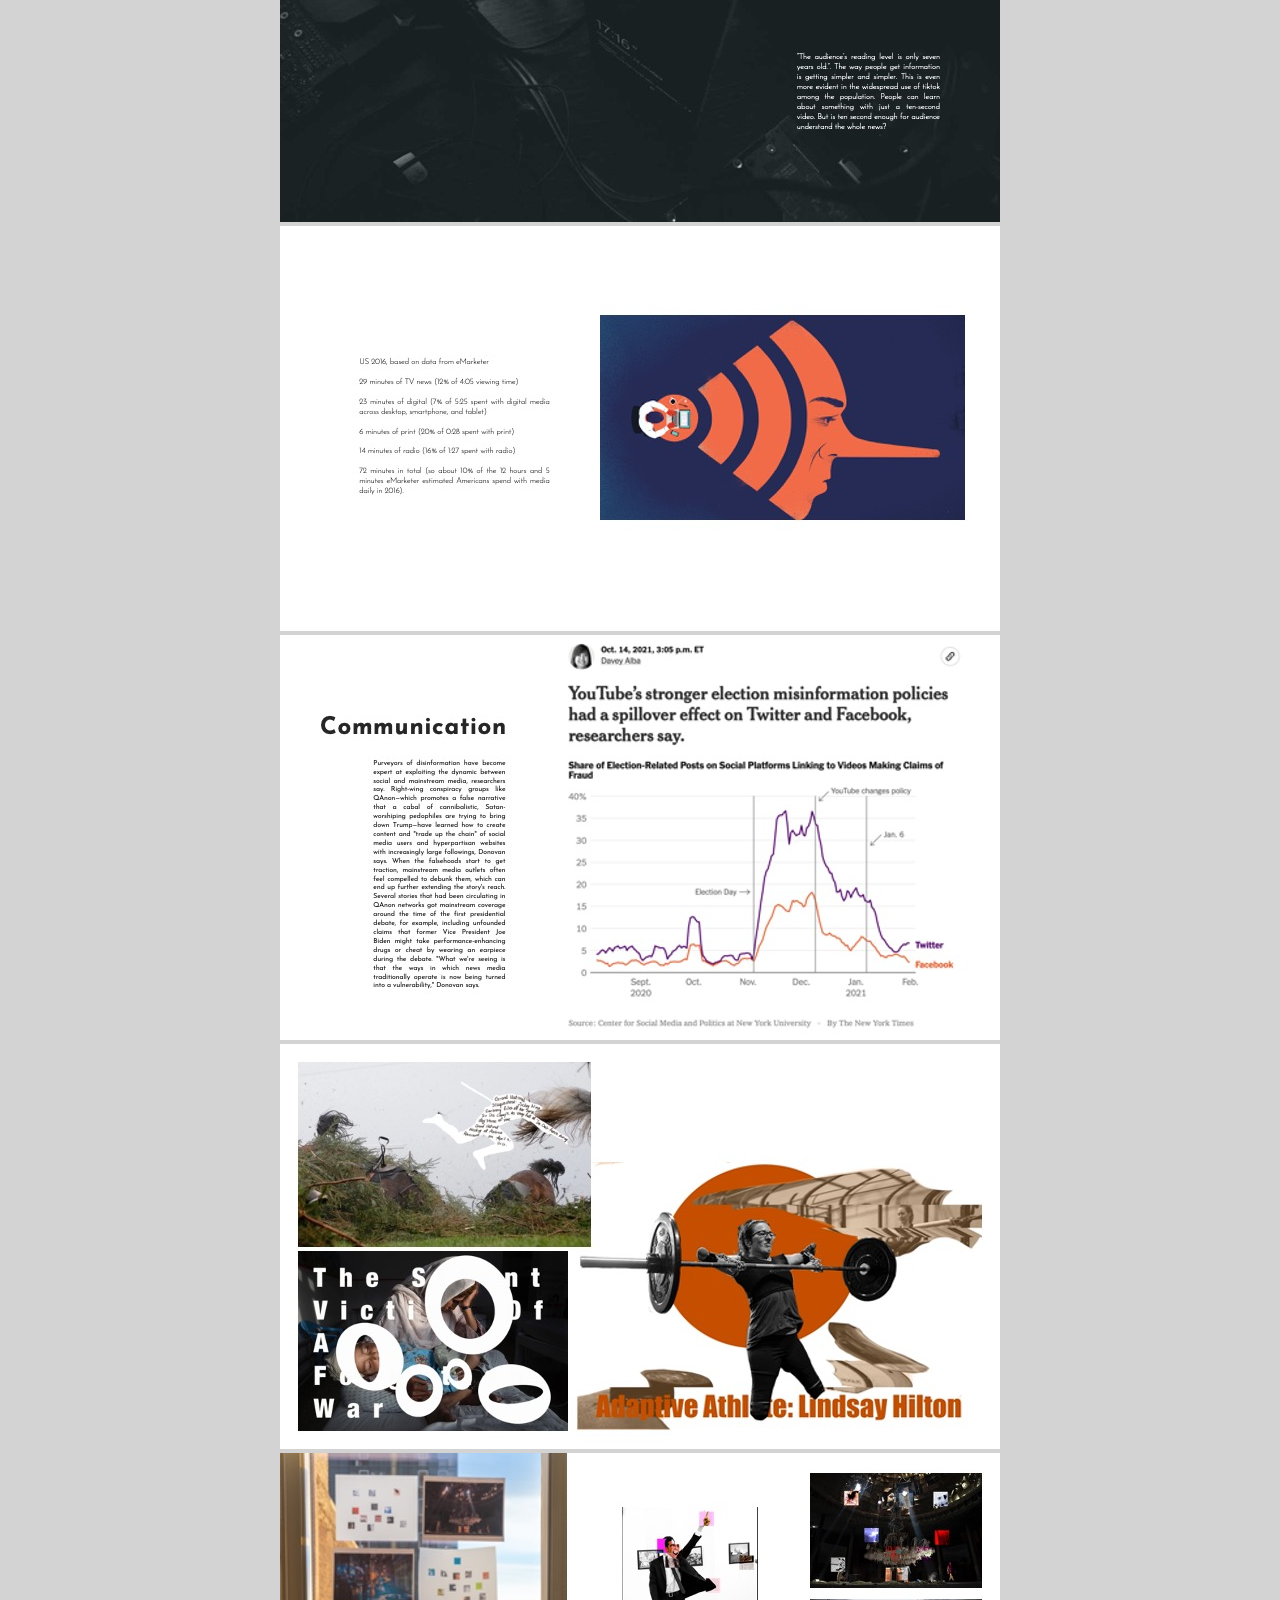
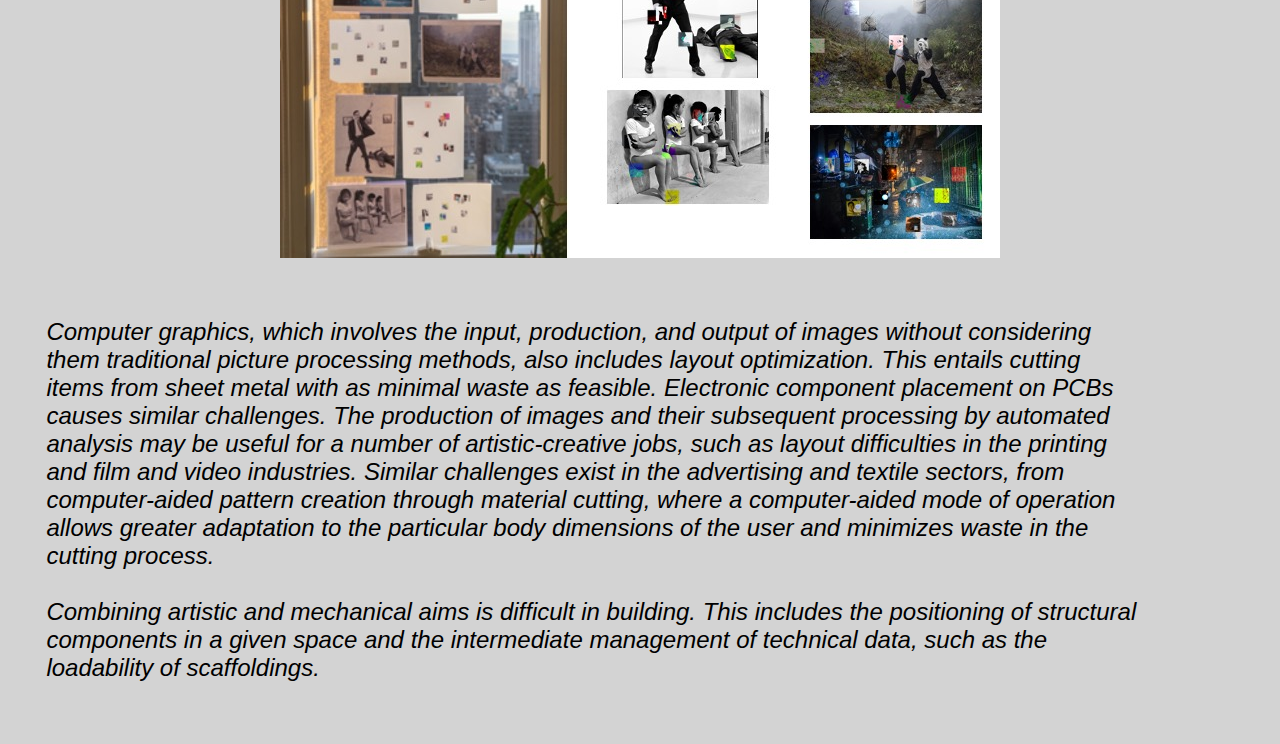
<file: week/week7.html>
<!DOCTYPE html>
<html lang="en">

<head>
    <meta charset="UTF-8">
    <meta http-equiv="X-UA-Compatible" content="IE=edge">
    <meta name="viewport" content="width=device-width, initial-scale=1.0">
    <title>a-generative-web</title>

    <link href="../style.css" rel="stylesheet" type="text/css">
    <link href="../css/w3.css" rel="stylesheet" type="text/css">
</head>

<body>
    <div class="menu">
        <a href="../index.html" id="home">HOME</a>
        <a href="../menu/about.html" id="about">ABOUT</a>
        <a href="https://www.instagram.com/real_inspirit/?hl=en" id="contact">CONTACT</a>
    </div>

    <!-- below here is going to be about my weekly content -->
    <div class="line"></div>

    <br><br><br>

    <div class="container">
        <center>
            <img class="images" src="../images/Slide1.jpeg">
            <img class="images" src="../images/Slide2.jpeg">
            <img class="images" src="../images/Slide3.jpeg">
            <img class="images" src="../images/Slide4.jpeg">
            <img class="images" src="../images/Slide5.jpeg">
            <img class="images" src="../images/Slide6.jpeg">
            <img class="images" src="../images/Slide7.jpeg">
            <img class="images" src="../images/Slide8.jpeg">
            <img class="images" src="../images/Slide9.jpeg">
            <img class="images" src="../images/Slide10.jpeg">
            <img class="images" src="../images/Slide11.jpeg">
            <img class="images" src="../images/Slide12.jpeg">
        </center>
    </div>

    <div class="quote">
        <br><br>
        Computer graphics, which involves the input, production, and output of images without considering them
        traditional picture processing methods, also includes layout optimization. This entails cutting items from sheet
        metal with as minimal waste as feasible. Electronic component placement on PCBs causes similar challenges. The
        production of images and their subsequent processing by automated analysis may be useful for a number of
        artistic-creative jobs, such as layout difficulties in the printing and film and video industries. Similar
        challenges exist in the advertising and textile sectors, from computer-aided pattern creation through material
        cutting, where a computer-aided mode of operation allows greater adaptation to the particular body dimensions of
        the user and minimizes waste in the cutting process. <br><br>
        Combining artistic and mechanical aims is difficult in building. This includes the positioning of structural
        components in a given space and the intermediate management of technical data, such as the loadability of
        scaffoldings.
    </div>

    <br><br><br>



</html>
</file>
<file: style.css>
body{
    background-color: lightgrey;
}

.menu{
    margin-top: 5vh;
    margin-left: 3vw;
    font-family: Arial, Helvetica, sans-serif;
    font-size: 3rem;

    display: grid;
    grid-template-columns: 1fr 1fr 1fr;
    place-items: center;
}

.info{
    font-family: Arial, Helvetica, sans-serif;
    font-size: 2.5rem;
}

h1{
    font-family: Arial, Helvetica, sans-serif;
    font-size: 2.5rem;
    font-weight: 100;
    font-style: italic;
}

a:link{
    color: black;
    text-decoration: none; 
}

a:after{
    color: black;
}

#home:hover,
#about:hover,
#contact:hover{
    -webkit-transform: skew(-10deg);
    transform: skew(-10deg);
}

.line{
    width: 90vw;
    height: auto;
    border-bottom: 1px solid black;
    position: absolute;

    margin-top: 2vh;
    margin-bottom: 2vh;
    text-align: center;
    }

li{
    font-family: Arial, Helvetica, sans-serif;
    font-size: 2.5rem;

     color: hotpink;
}

.week{
    margin-left: 3vw;
}

.reading{
    position: absolute;
    width:90vw;
    height: auto;

    margin-left: 5vw;
    margin-right: 7vw;
}

#title{
    font-family: Arial, Helvetica, sans-serif;
    font-size: 2rem;
    color: darkslateblue;
}

#title:hover{
   font-style: italic;
}

.quote{
    font-family: Arial, Helvetica, sans-serif;
    font-size: 1.5rem;
    color: black;
    font-style: italic;

    z-index: 0;
    margin-left: 3vw;
    margin-right: 10vw;
}

.hhover:hover{
    font-style: italic;
}
</file>
<file: menu/demo.css>
.stepByStep{
    font-family: ProggyDotted;
    font-size: 1.2rem;
    line-height: 2;
    font-style: bold;
}

.one,
.two,
.three,
.four,
.five{
    margin-left: 9vw;
    margin-top: 5vh;
    margin-bottom: 5vh;
}
</file>
<file: css/w9.css>
.p5js{
    margin-left: 5vw;
}

.img8{
    margin-top: 5vh;
    margin-left: 5vw;
    width: 40vw;
}

.demo{
    position: absolute;
    left: 50%;
    top: 35%;

    font-size: 3rem
}

.two{
    margin-left: 5vw;
    margin-top: 5vh;
    font-size: 3rem
}
</file>
<file: css/w4.css>
@import url('https://fonts.googleapis.com/css2?family=Orbitron:wght@800&family=Work+Sans:wght@200&display=swap');

body{
    color: black;
    font-family: 'Orbitron', sans-serif;
    font-size: 5rem;
}

#clock{
    padding-top: 40vh;
    padding-left: 5vw;
}

#background{
    position: absolute;
    top: 6%;
    left: -3vw;
}

.quote2{
    position: fixed;
    width: 40vw;
    top: 35vh;
    margin-left: 50%;

    font-size: 1.5rem;
    color: black;
}
</file>
